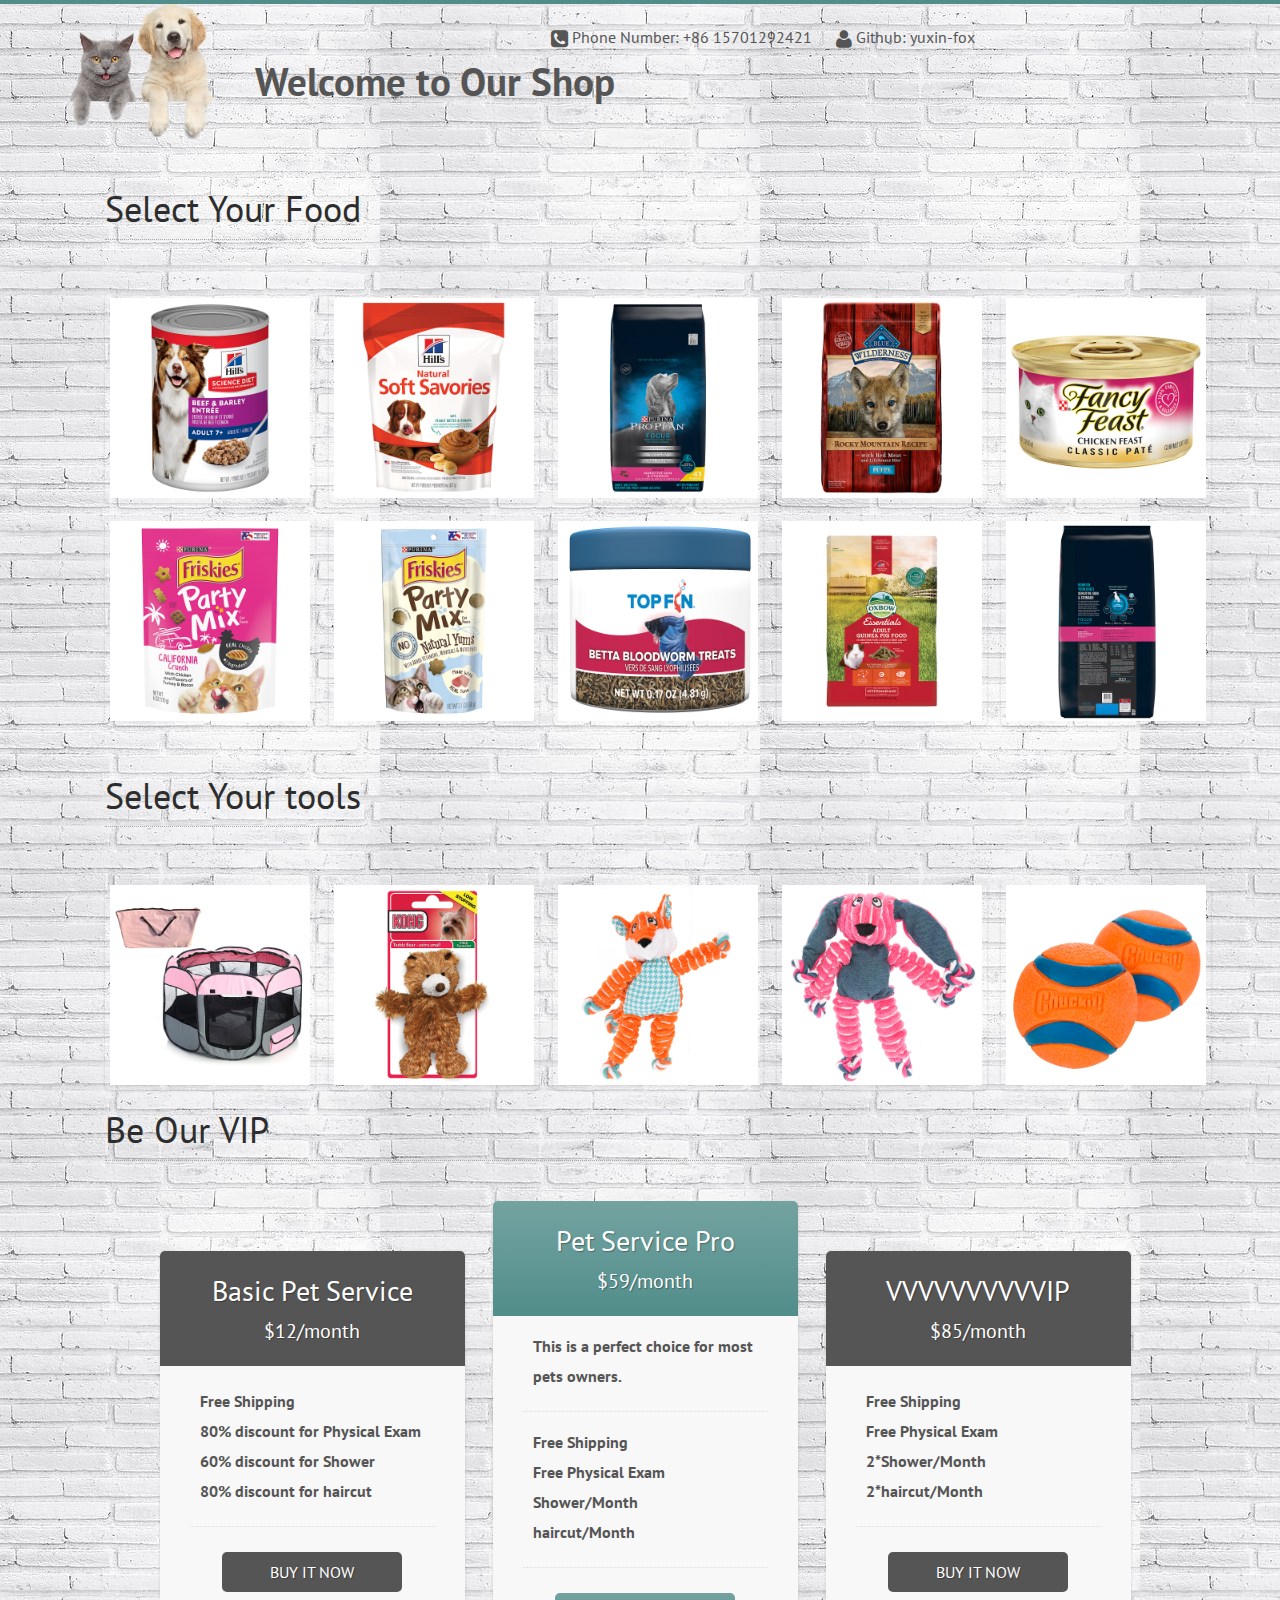
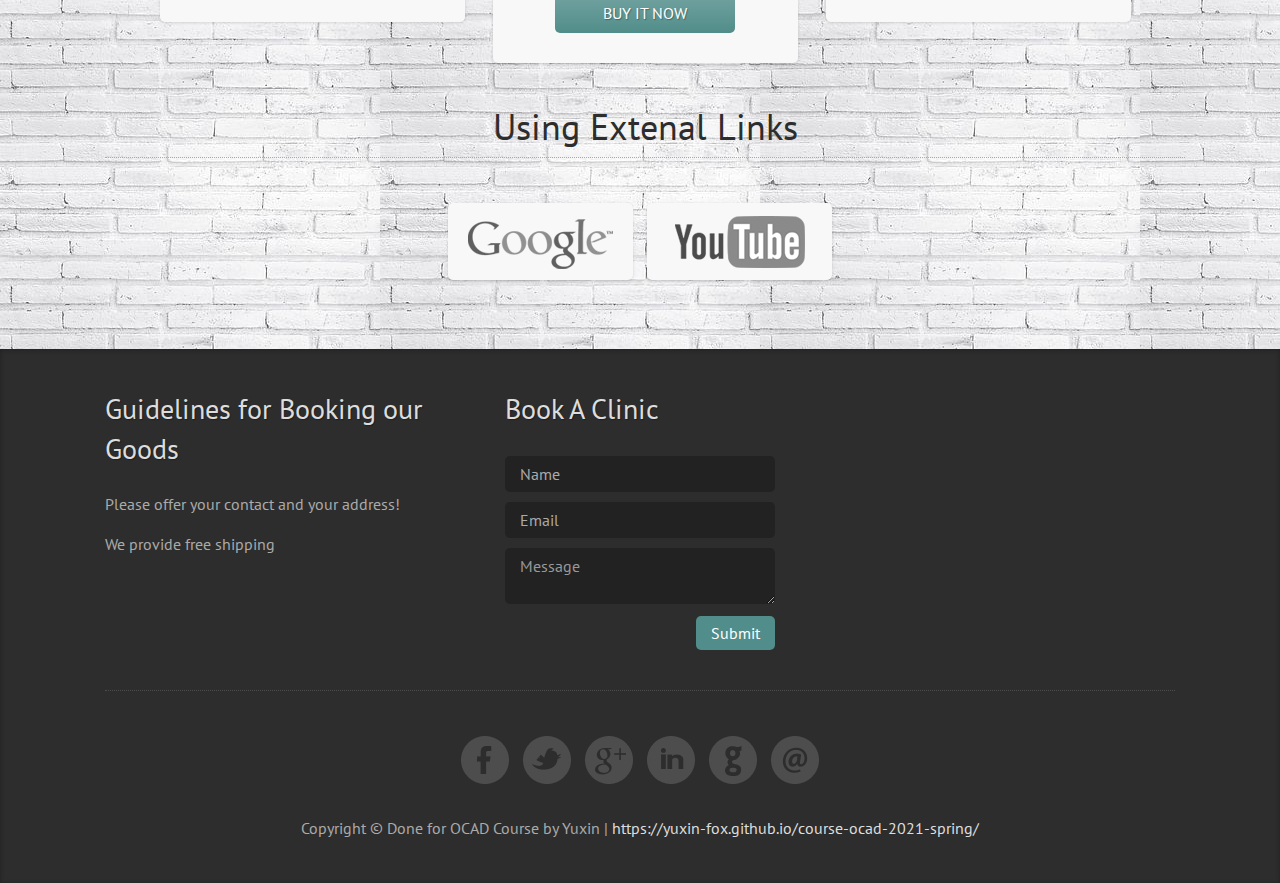
<file: pages/pageCat.html>
<!DOCTYPE html>
<html lang="en">

    <head>
        <meta charset="utf-8">
        <title>Shop--FoxPets</title>
        <meta name="viewport" content="width=device-width, initial-scale=1.0">
        <meta name="description" content="This is the page for Cats clinic">
        <meta name="author" content="Yuxin">

        <link rel="icon" href="../images/icon/logo.png">
		<link rel="shortcut icon" href="../images/icon/logo.png" >
        <link rel='stylesheet' href='http://fonts.googleapis.com/css?family=PT+Sans:400,700'>
        <link rel="stylesheet" href="../assets/bootstrap/css/bootstrap.min.css">
        <link rel="stylesheet" href="../assets/font-awesome/css/font-awesome.css">
        <link rel="stylesheet" href="../css/social-icons.css">
        <link rel="stylesheet" href="../css/new-video-style.css">
    </head>

    <body>

        <div class="container">
            <div class="header row">
                <div class="logo span2">
                    <img src="../images/icon/logo.png">
                </div>
                <div class="tel-skype span8">
                    <p><i class="icon-phone-sign"></i> Phone Number: +86 15701292421 <span class="pipe">|</span> <i class="icon-user"></i> Github: yuxin-fox</p> 
                    <h1> Welcome to Our Shop </h1>
                </div>
            </div>
            
        </div>

        <div class="container">
            <div class="row">
                <div class="span12">
                    <div class="gallery">
                        <h3>Select Your Food</h3>
                        <div class="gallery-images">
                            <div class="img-wrapper">
                                <a href="../images/food/1.jpeg" rel="prettyPhoto[pp_gal]">
                                    <img src="../images/food/1.jpeg" alt="">
                                </a>
                            </div>
                            <div class="img-wrapper">
                                <a href="../images/food/2.jpeg" rel="prettyPhoto[pp_gal]">
                                    <img src="../images/food/2.jpeg" alt="">
                                </a>
                            </div>
                            <div class="img-wrapper">
                                <a href="../images/food/3.jpeg" rel="prettyPhoto[pp_gal]">
                                    <img src="../images/food/3.jpeg" alt="">
                                </a>
                            </div>
                            <div class="img-wrapper">
                                <a href="../images/food/4.jpeg" rel="prettyPhoto[pp_gal]">
                                    <img src="../images/food/4.jpeg" alt="">
                                </a>
                            </div>
                            <div class="img-wrapper">
                                <a href="../images/food/5.jpeg" rel="prettyPhoto[pp_gal]">
                                    <img src="../images/food/5.jpeg" alt="">
                                </a>
                            </div>

                            <div class="img-wrapper">
                                <a href="../images/food/6.jpeg" rel="prettyPhoto[pp_gal]">
                                    <img src="../images/food/6.jpeg" alt="">
                                </a>
                            </div>
                            <div class="img-wrapper">
                                <a href="../images/food/7.jpeg" rel="prettyPhoto[pp_gal]">
                                    <img src="../images/food/7.jpeg" alt="">
                                </a>
                            </div>
                            <div class="img-wrapper">
                                <a href="../images/food/8.jpeg" rel="prettyPhoto[pp_gal]">
                                    <img src="../images/food/8.jpeg" alt="">
                                </a>
                            </div>
                            <div class="img-wrapper">
                                <a href="../images/food/9.jpeg" rel="prettyPhoto[pp_gal]">
                                    <img src="../images/food/9.jpeg" alt="">
                                </a>
                            </div>
                            <div class="img-wrapper">
                                <a href="../images/food/10.jpeg" rel="prettyPhoto[pp_gal]">
                                    <img src="../images/food/10.jpeg" alt="">
                                </a>
                            </div>
                        </div>

                    </div>
                </div>

                <div class="span12">
                    <div class="gallery">
                        <h3>Select Your tools</h3>
                        <div class="gallery-images">
                            <div class="img-wrapper">
                                <a href="../images/tools/6.jpeg" rel="prettyPhoto[pp_gal]">
                                    <img src="../images/tools/6.jpeg" alt="">
                                </a>
                            </div>
                            <div class="img-wrapper">
                                <a href="../images/tools/2.jpeg" rel="prettyPhoto[pp_gal]">
                                    <img src="../images/tools/2.jpeg" alt="">
                                </a>
                            </div>
                            <div class="img-wrapper">
                                <a href="../images/tools/3.jpeg" rel="prettyPhoto[pp_gal]">
                                    <img src="../images/tools/3.jpeg" alt="">
                                </a>
                            </div>
                            <div class="img-wrapper">
                                <a href="../images/tools/4.jpeg" rel="prettyPhoto[pp_gal]">
                                    <img src="../images/tools/4.jpeg" alt="">
                                </a>
                            </div>
                            <div class="img-wrapper">
                                <a href="../images/tools/5.jpeg" rel="prettyPhoto[pp_gal]">
                                    <img src="../images/tools/5.jpeg" alt="">
                                </a>
                            </div>
                        </div>
                    </div>
                </div>
                
            </div> 
            
            <div class="row">
                <div class="span12 pricing">
                    <h3>Be Our VIP</h3>
                    <div class="tables-container">
                        <div class="pricing-table">
                            <div class="pricing-table-header">
                                <h4>Basic Pet Service</h4>
                                <h5>$12/month</h5>
                            </div>
                            <div class="pricing-table-space"></div>
                            <div class="pricing-table-features">
                                <p>
                                    <strong>Free Shipping</strong> <br>
                                    <strong>80% discount for Physical Exam</strong> <br>
                                    <strong>60% discount for Shower</strong> <br>
                                    <strong>80% discount for haircut</strong>
                                </p>
                            </div>
                            <div class="pricing-table-sign-up">
                                <p><a href="">Buy it now</a></p>
                            </div>
                        </div>
                        
                        <div class="pricing-table pricing-table-highlighted">
                            <div class="pricing-table-header">
                                <h4>Pet Service Pro</h4>
                                <h5>$59/month</h5>
                            </div>
                            <div class="pricing-table-space"></div>
                            <div class="pricing-table-text">
                                <p><strong>This is a perfect choice for most pets owners.</strong></p>
                            </div>
                            <div class="pricing-table-features">
                                <p>
                                   <strong>Free Shipping</strong> <br>
                                   <strong>Free Physical Exam</strong> <br>
                                   <strong>Shower/Month</strong> <br>
                                   <strong>haircut/Month</strong>
                                </p>
                            </div>
                            <div class="pricing-table-sign-up">
                                <p><a href="">Buy it now</a></p>
                            </div>
                        </div>
                        
                        <div class="pricing-table">
                            <div class="pricing-table-header">
                                <h4>VVVVVVVVVVIP</h4>
                                <h5>$85/month</h5>
                            </div>
                            <div class="pricing-table-space"></div>
                            <div class="pricing-table-features">
                                <p>
                                    <strong>Free Shipping</strong> <br>
                                    <strong>Free Physical Exam</strong> <br>
                                    <strong>2*Shower/Month</strong> <br>
                                    <strong>2*haircut/Month</strong>
                                 </p>
                            </div>
                            <div class="pricing-table-sign-up">
                                <p><a href="">Buy it now</a></p>
                            </div>
                        </div>
                    </div>
                </div>
            </div> 

            <div class="row">
                <div class="span12 using-this">
                    <h3 style="text-align: center;">Using Extenal Links</h3>
                    <div class="using-this-container">
                        <a class="using-this-google" href="https://www.google.com/"></a>
                        <a class="using-this-youtube" href="https://www.youtube.com/"></a>
                    </div>
                </div>
            </div> 

        </div> 

        <footer id="footer">
            <div class="container">
                <div class="row">
                    <div class="span4 testimonials">
                        <h3>Guidelines for Booking our Goods</h3>
                        <p>Please offer your contact and your address!</p>
                        <p>We provide free shipping</p>
                    </div>
                    <div class="span4 contact-us">
                        <h3>Book A Clinic</h3>
                        <form method="post">
                            <input type="text" name="name" class="name" placeholder="Name">
                            <input type="text" name="email" class="email" placeholder="Email">
                            <textarea name="message" placeholder="Message"></textarea>
                            <button type="submit">Submit</button>
                        </form>
                    </div>
                </div> 

                <div class="row">
                    <div class="span12">
                        <div class="social-links">
                            <a class="facebook" href="https://www.facebook.com/profile.php?id=100064380950799&sk=about"></a>
                            <a class="twitter" href="https://twitter.com/FoxpetH"></a>
                            <a class="googleplus" href="https://www.google.com/search?sxsrf=ALeKk02GJG0ZD6aTrK7XKDDUZ0SpR3fkXQ%3A1615228779556&ei=a29GYKa6IcKzmAXH8peoDA&q=Foxpet+Hospital&oq=Foxpet+Hospital&gs_lcp=[base64]&sclient=gws-wiz&ved=0ahUKEwjmm4uNrKHvAhXCGaYKHUf5BcUQ4dUDCA4&uact=5"></a>
                            <a class="linkedin" href="https://www.linkedin.com/in/fox-gao-34041b174/"></a>
                            <a class="github" href="https://github.com/yuxin-fox/course-ocad-2021"> </a>
                            <a class="email" href="https://mail.google.com/"></a>
                        </div>
                    </div>
                </div>
                <div class="row">
                    <div class="span12 copyright">
                        <p>Copyright &copy; Done for OCAD Course by Yuxin | <a href="https://yuxin-fox.github.io/course-ocad-2021-spring/" target="_blank">https://yuxin-fox.github.io/course-ocad-2021-spring/</a></p>
                    </div>
                </div> 
            </div>
        </footer>

    </body>

</html>
</file>
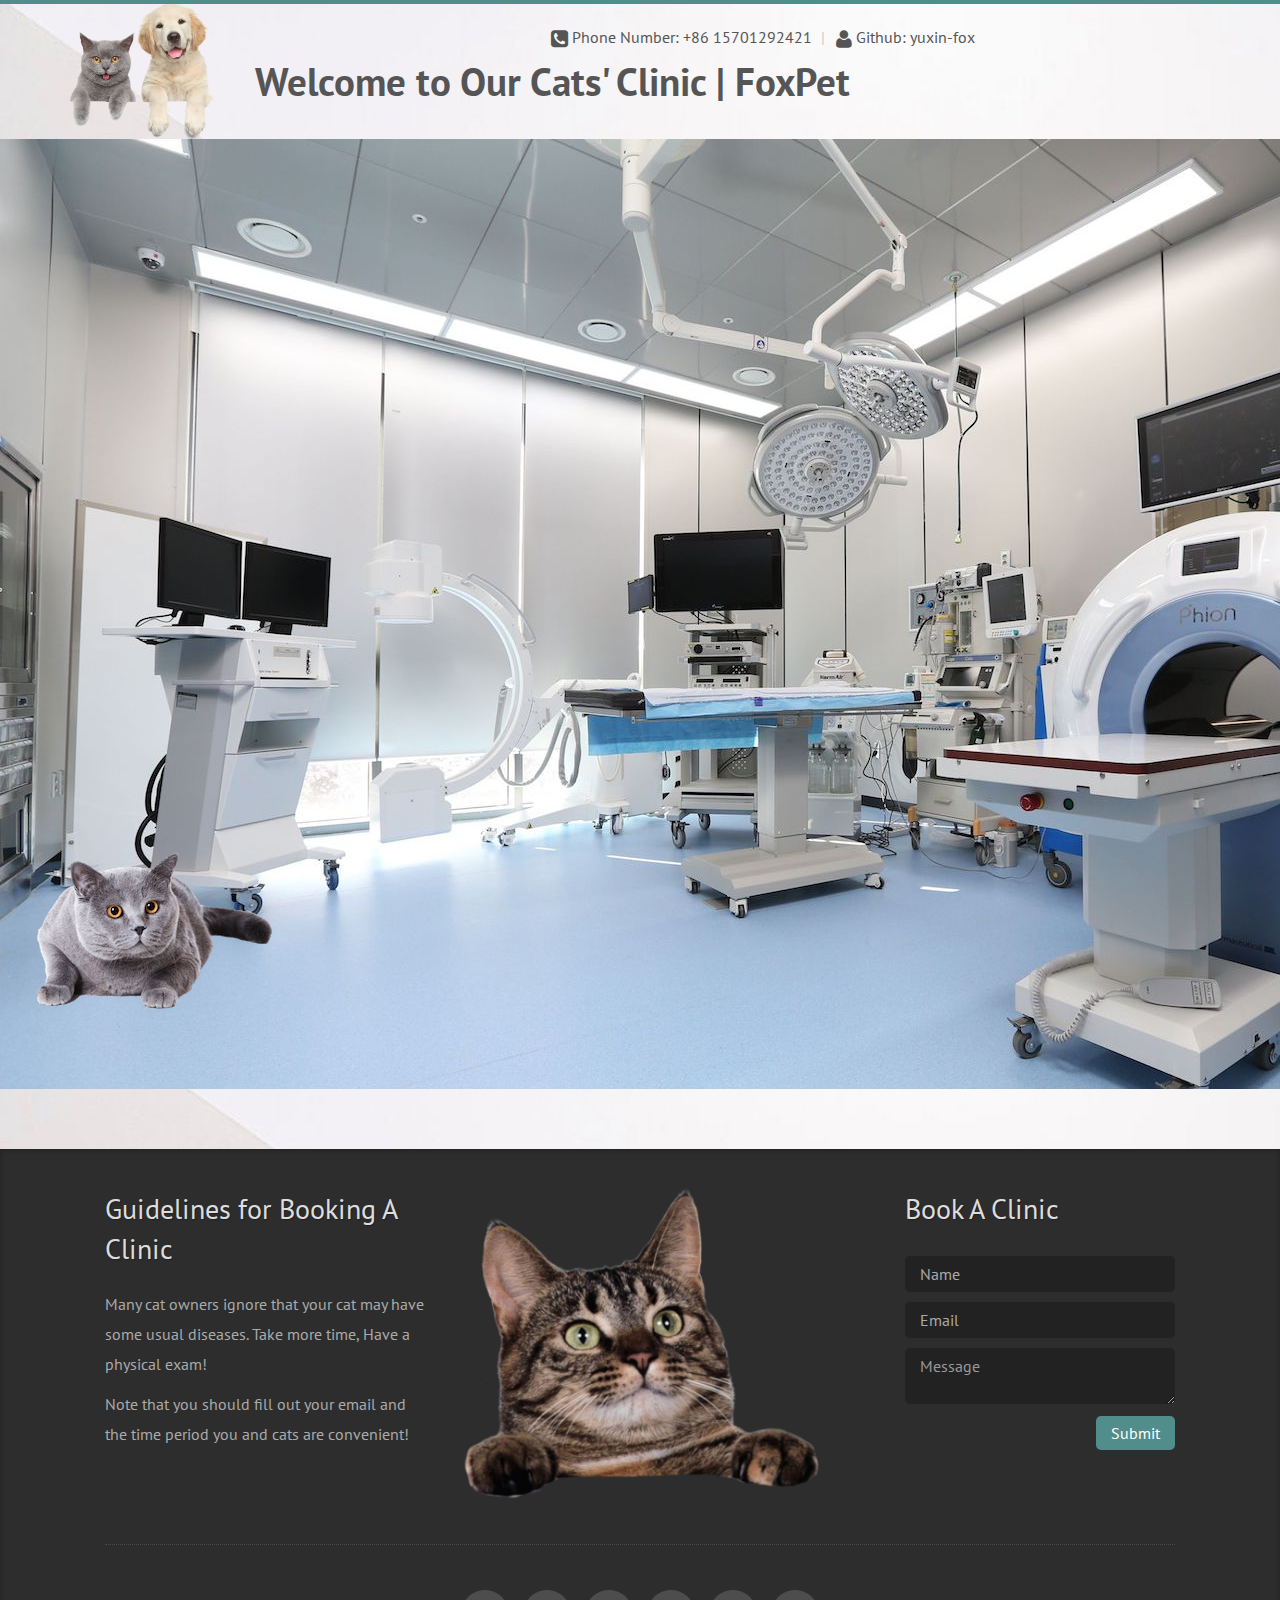
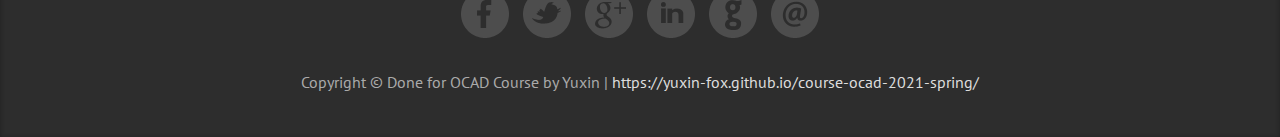
<file: pages/pageCatClinic.html>
<!DOCTYPE html>
<html lang="en">

    <head>
        <meta charset="utf-8">
        <title>Cats Clinic</title>
        <meta name="viewport" content="width=device-width, initial-scale=1.0">
        <meta name="description" content="This is the page for Cats clinic">
        <meta name="author" content="Yuxin">

        <link rel="icon" href="../images/icon/logo.png">
		<link rel="shortcut icon" href="../images/icon/logo.png" >
        <link rel='stylesheet' href='http://fonts.googleapis.com/css?family=PT+Sans:400,700'>
        <link rel="stylesheet" href="../assets/bootstrap/css/bootstrap.min.css">
        <link rel="stylesheet" href="../assets/font-awesome/css/font-awesome.css">
        <link rel="stylesheet" href="../css/social-icons.css">
        <link rel="stylesheet" href="../css/indexpage.css">
        <link rel="stylesheet" href="../css/catclinic.css">
    </head>

    <body>

        <div class="container">
            <div class="header row">
                <div class="logo span2">
                    <img src="../images/icon/logo.png">
                </div>
                <div class="tel-skype span8">
                    <p><i class="icon-phone-sign"></i> Phone Number: +86 15701292421 <span class="pipe">|</span> <i class="icon-user"></i> Github: yuxin-fox</p> 
                    <h1> Welcome to Our Cats' Clinic | FoxPet</h1>
                </div>
            </div>
            
        </div>

       
        <div class="container" id="rest">
        
        <img src="../images/pets/cats/catClinic.png" class="seat-img"/>

        </div>

        <footer id="footer">
            <div class="container">
                <div class="row">
                    <div class="span4 testimonials">
                        <h3>Guidelines for Booking A Clinic</h3>
                        <p>Many cat owners ignore that your cat may have some usual diseases. Take more time, Have a physical exam!</p>
                        <p>Note that you should fill out your email and the time period you and cats are convenient!</p>
                    </div>
                    <div class="span4">
                        <img src="../images/icon/logo-cat.png" alt="">
                    </div>

                    <div class="span4 contact-us">
                        <h3>Book A Clinic</h3>
                        <form method="post">
                            <input type="text" name="name" class="name" placeholder="Name">
                            <input type="text" name="email" class="email" placeholder="Email">
                            <textarea name="message" placeholder="Message"></textarea>
                            <button type="submit">Submit</button>
                        </form>
                    </div>
                </div> 

                <div class="row">
                    <div class="span12">
                        <div class="social-links">
                            <a class="facebook" href="https://www.facebook.com/profile.php?id=100064380950799&sk=about"></a>
                            <a class="twitter" href="https://twitter.com/FoxpetH"></a>
                            <a class="googleplus" href="https://www.google.com/search?sxsrf=ALeKk02GJG0ZD6aTrK7XKDDUZ0SpR3fkXQ%3A1615228779556&ei=a29GYKa6IcKzmAXH8peoDA&q=Foxpet+Hospital&oq=Foxpet+Hospital&gs_lcp=[base64]&sclient=gws-wiz&ved=0ahUKEwjmm4uNrKHvAhXCGaYKHUf5BcUQ4dUDCA4&uact=5"></a>
                            <a class="linkedin" href="https://www.linkedin.com/in/fox-gao-34041b174/"></a>
                            <a class="github" href="https://github.com/yuxin-fox/course-ocad-2021"> </a>
                            <a class="email" href="https://mail.google.com/"></a>
                        </div>
                    </div>
                </div>
                <div class="row">
                    <div class="span12 copyright">
                        <p>Copyright &copy; Done for OCAD Course by Yuxin | <a href="https://yuxin-fox.github.io/course-ocad-2021-spring/" target="_blank">https://yuxin-fox.github.io/course-ocad-2021-spring/</a></p>
                    </div>
                </div> 
            </div>
        </footer>

    </body>
    <script src="https://code.jquery.com/jquery-2.2.4.min.js" integrity="sha256-BbhdlvQf/xTY9gja0Dq3HiwQF8LaCRTXxZKRutelT44=" crossorigin="anonymous"></script>

</html>
</file>
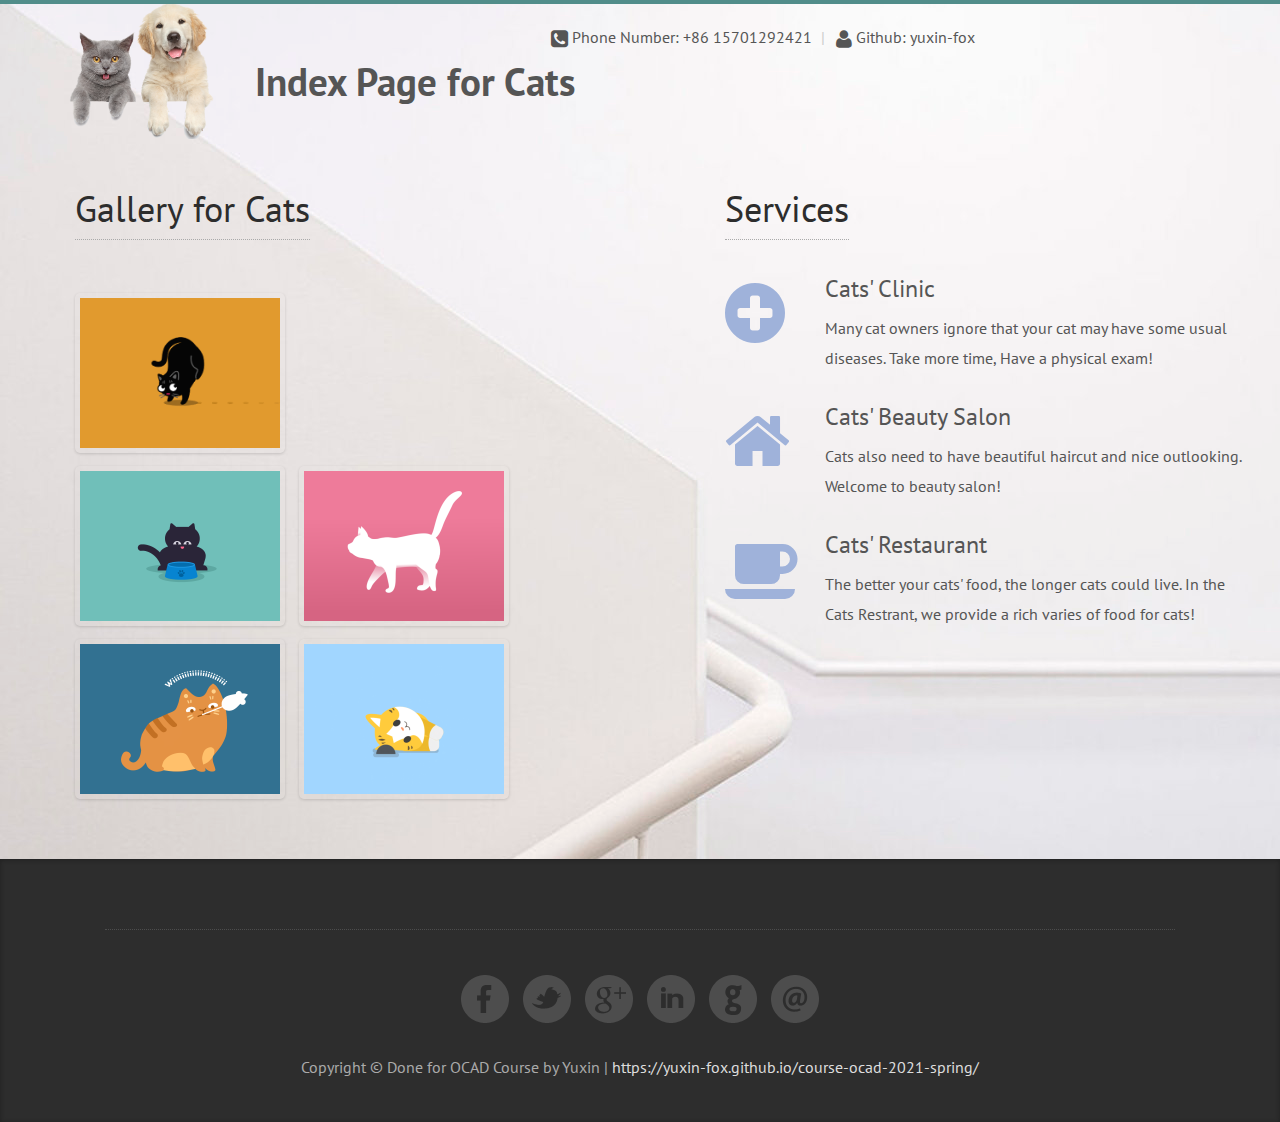
<file: pages/pageCatIndex.html>
<!DOCTYPE html>
<html lang="en">

    <head>
        <meta charset="utf-8">
        <title>Cats--FoxPets</title>
        <meta name="viewport" content="width=device-width, initial-scale=1.0">
        <meta name="description" content="This is the page for Cats clinic">
        <meta name="author" content="Yuxin">

        <link rel="icon" href="../images/icon/logo.png">
		<link rel="shortcut icon" href="../images/icon/logo.png" >
        <link rel='stylesheet' href='http://fonts.googleapis.com/css?family=PT+Sans:400,700'>
        <link rel="stylesheet" href="../assets/bootstrap/css/bootstrap.min.css">
        <link rel="stylesheet" href="../assets/font-awesome/css/font-awesome.css">
        <link rel="stylesheet" href="../css/social-icons.css">
        <link rel="stylesheet" href="../css/indexpage.css">
    </head>

    <body>
        <div class="container">
            <div class="header row">
                <div class="logo span2">
                    <img src="../images/icon/logo.png">
                </div>
                <div class="tel-skype span8">
                    <p><i class="icon-phone-sign"></i> Phone Number: +86 15701292421 <span class="pipe">|</span> <i class="icon-user"></i> Github: yuxin-fox</p> 
                    <h1> Index Page for Cats</h1>
                </div>
            </div> 
        </div>
        
        <div class="container">
            <div class="row" id="walls">
                <div class="span6" style="left: 0px; position: relative; margin-left: 0%;">
                    <div class="gallery" id="gallery">
                        <h3>Gallery for Cats</h3>
                        <div class="gallery-images">
                            <div class="img-wrapper">
                                <a href="../images/pets/cats/unnamed.gif" rel="prettyPhoto[pp_gal]">
                                    <img src="../images/pets/cats/unnamed.gif" alt="">
                                </a>
                            </div>
                            <div class="img-wrapper" style="opacity: 0.0;">
                                <a href="../images/pets/cats/kitty_walk_cycle_2.gif" rel="prettyPhoto[pp_gal]">
                                    <img src="../images/pets/cats/kitty_walk_cycle_2.gif" alt="">
                                </a>
                            </div>
                            <div class="img-wrapper">
                                <a href="../images/pets/cats/cat-dribbble2.gif" rel="prettyPhoto[pp_gal]">
                                    <img src="../images/pets/cats/cat-dribbble2.gif" alt="">
                                </a>
                            </div>
                            <div class="img-wrapper">
                                <a href="../images/pets/cats/cat_walk_01_render_06.gif" rel="prettyPhoto[pp_gal]">
                                    <img src="../images/pets/cats/cat_walk_01_render_06.gif" alt="">
                                </a>
                            </div>
                            <div class="img-wrapper">
                                <a href="../images/pets/cats/4.gif" rel="prettyPhoto[pp_gal]">
                                    <img src="../images/pets/cats/4.gif" alt="">
                                </a>
                            </div>
                            
                            <div class="img-wrapper">
                                <a href="../images/pets/cats/1.gif" rel="prettyPhoto[pp_gal]">
                                    <img src="../images/pets/cats/1.gif" alt="">
                                </a>
                            </div>
                            
                        </div>
                    </div>
                </div>

                <div class="span6" style="left: 100px; position: relative;">
                    <div class="features">
                        <h3>Services</h3>
                        <br>
                        <div class="doors">
                            <div class="row single-feature">
                                <div class="span1 feature-icon">
                                    <a href="pageCatClinic.html"><i class="icon-plus-sign"></i></a>
                                </div>
                                <div class="span5 feature-text">
                                    <h4>Cats' Clinic</h4>
                                    <p>Many cat owners ignore that your cat may have some usual diseases. Take more time, Have a physical exam!</p>
                                </div>
                            </div>
                            <div class="row single-feature">
                                <div class="span1 feature-icon">
                                    <a href="pageCatSalon.html"><i class="icon-home"></i></a>
                                </div>
                                <div class="span5 feature-text">
                                    <h4>Cats' Beauty Salon</h4>
                                    <p>Cats also need to have beautiful haircut and nice outlooking. Welcome to beauty salon!</p>
                                </div>
                            </div>
                            <div class="row single-feature">
                                <div class="span1 feature-icon">
                                    <a href="pageCatFood.html"><i class="icon-coffee"></i></a> 
                                </div>
                                <div class="span5 feature-text">
                                    <h4>Cats' Restaurant</h4>
                                    <p>The better your cats' food, the longer cats could live. In the Cats Restrant, we provide a rich varies of food for cats!</p>
                                </div>
                            </div>
                        </div>
                    </div>
                </div>
            </div> 
        </div> 

        <footer id="footer">
            <div class="container">

                <div class="row">
                    <div class="span12">
                        <div class="social-links">
                            <a class="facebook" href="https://www.facebook.com/profile.php?id=100064380950799&sk=about"></a>
                            <a class="twitter" href="https://twitter.com/FoxpetH"></a>
                            <a class="googleplus" href="https://www.google.com/search?sxsrf=ALeKk02GJG0ZD6aTrK7XKDDUZ0SpR3fkXQ%3A1615228779556&ei=a29GYKa6IcKzmAXH8peoDA&q=Foxpet+Hospital&oq=Foxpet+Hospital&gs_lcp=[base64]&sclient=gws-wiz&ved=0ahUKEwjmm4uNrKHvAhXCGaYKHUf5BcUQ4dUDCA4&uact=5"></a>
                            <a class="linkedin" href="https://www.linkedin.com/in/fox-gao-34041b174/"></a>
                            <a class="github" href="https://github.com/yuxin-fox/course-ocad-2021"> </a>
                            <a class="email" href="https://mail.google.com/"></a>
                        </div>
                    </div>
                </div>
                <div class="row">
                    <div class="span12 copyright">
                        <p>Copyright &copy; Done for OCAD Course by Yuxin | <a href="https://yuxin-fox.github.io/course-ocad-2021-spring/" target="_blank">https://yuxin-fox.github.io/course-ocad-2021-spring/</a></p>
                    </div>
                </div> 
            </div>
        </footer>

    </body>

    <script src="../assets/jquery/jquery-1.8.2.min.js"></script>
    <script src="../assets/jquery/jquery.backstretch.min.js"></script>
    <script src="../assets/jquery/jquery.tweet.js"></script>

</html>
</file>
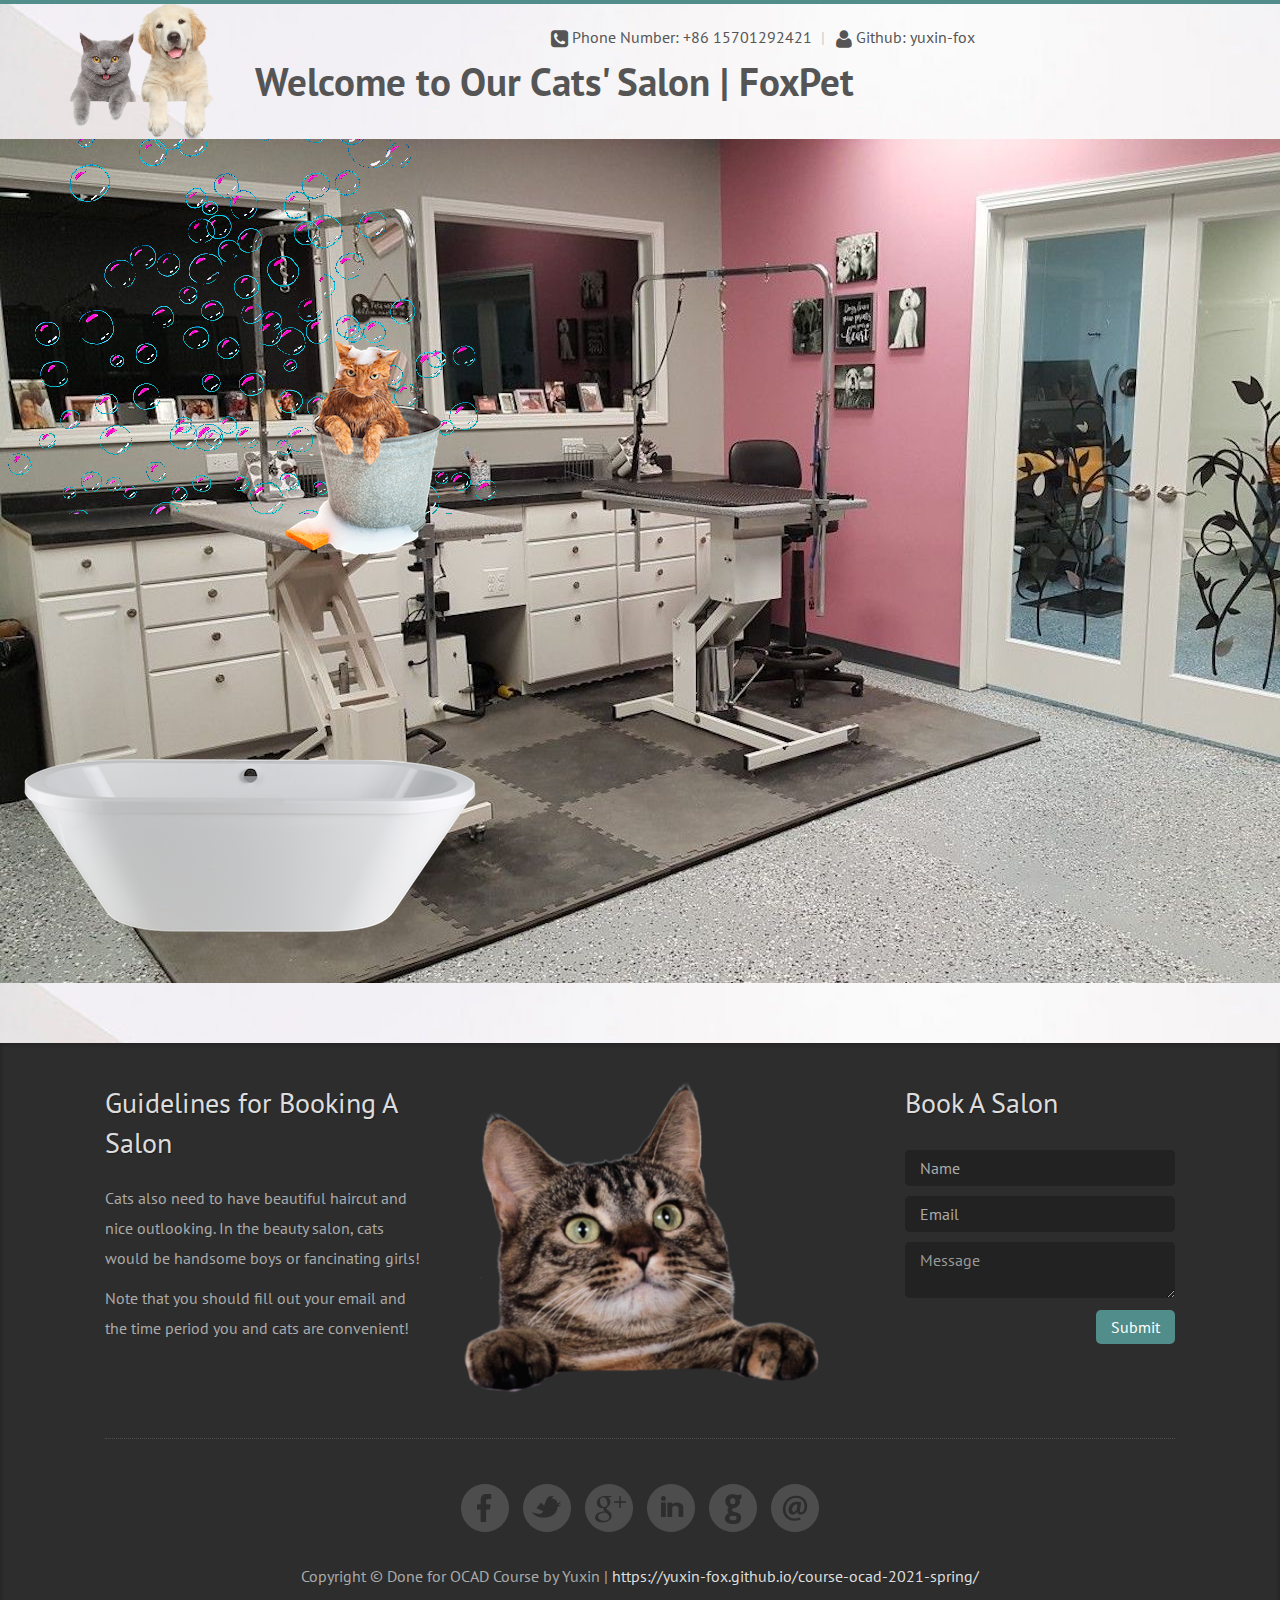
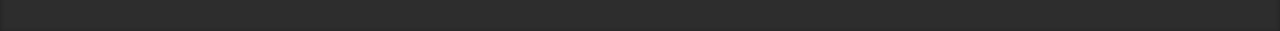
<file: pages/pageCatSalon.html>
<!DOCTYPE html>
<html lang="en">

    <head>
        <meta charset="utf-8">
        <title>Cats Salon</title>
        <meta name="viewport" content="width=device-width, initial-scale=1.0">
        <meta name="description" content="This is the page for Cats clinic">
        <meta name="author" content="Yuxin">

        <link rel="icon" href="../images/icon/logo.png">
		<link rel="shortcut icon" href="../images/icon/logo.png" >
        <link rel='stylesheet' href='http://fonts.googleapis.com/css?family=PT+Sans:400,700'>
        <link rel="stylesheet" href="../assets/bootstrap/css/bootstrap.min.css">
        <link rel="stylesheet" href="../assets/font-awesome/css/font-awesome.css">
        <link rel="stylesheet" href="../css/social-icons.css">
        <link rel="stylesheet" href="../css/indexpage.css">
        <link rel="stylesheet" href="../css/catsalon.css">
    </head>

    <body>

        <div class="container">
            <div class="header row">
                <div class="logo span2">
                    <img src="../images/icon/logo.png">
                </div>
                <div class="tel-skype span8">
                    <p><i class="icon-phone-sign"></i> Phone Number: +86 15701292421 <span class="pipe">|</span> <i class="icon-user"></i> Github: yuxin-fox</p> 
                    <h1> Welcome to Our Cats' Salon | FoxPet</h1>
                </div>
            </div>
            
        </div>

       
        <div class="container" id="rest">
        <div style="width: 50%;"><img src="../images/pets/cats/1513107977_Fizzy.gif" class="bubble"/>
            <img src="../images/pets/cats/wet-cat.png" class="seat-img"/>
        </div>
        <br>
        <br>
        <br>
        <br>
        <br>
        <br>
        <br>
        <br>
        <br>
        <br>
        <br>
        <br>
        <div style="width: 50%;">
            <img src="../images/pets/cats/cat14.png" class="cat4"/> 
        </div>  

        </div>

        <footer id="footer">
            <div class="container">
                <div class="row">
                    <div class="span4 testimonials">
                        <h3>Guidelines for Booking A Salon</h3>
                        <p>Cats also need to have beautiful haircut and nice outlooking. In the beauty salon, cats would be handsome boys or fancinating girls!</p>
                        <p>Note that you should fill out your email and the time period you and cats are convenient!</p>
                    </div>
                    <div class="span4">
                        <img src="../images/icon/logo-cat.png" alt="">
                        <!-- <p><span>Yuxin Gao</span><br>FoxPet Inc.</p> -->
                    </div>

                    <div class="span4 contact-us">
                        <h3>Book A Salon</h3>
                        <form method="post">
                            <input type="text" name="name" class="name" placeholder="Name">
                            <input type="text" name="email" class="email" placeholder="Email">
                            <textarea name="message" placeholder="Message"></textarea>
                            <button type="submit">Submit</button>
                        </form>
                    </div>
                </div> 

                <div class="row">
                    <div class="span12">
                        <div class="social-links">
                            <a class="facebook" href="https://www.facebook.com/profile.php?id=100064380950799&sk=about"></a>
                            <a class="twitter" href="https://twitter.com/FoxpetH"></a>
                            <a class="googleplus" href="https://www.google.com/search?sxsrf=ALeKk02GJG0ZD6aTrK7XKDDUZ0SpR3fkXQ%3A1615228779556&ei=a29GYKa6IcKzmAXH8peoDA&q=Foxpet+Hospital&oq=Foxpet+Hospital&gs_lcp=[base64]&sclient=gws-wiz&ved=0ahUKEwjmm4uNrKHvAhXCGaYKHUf5BcUQ4dUDCA4&uact=5"></a>
                            <a class="linkedin" href="https://www.linkedin.com/in/fox-gao-34041b174/"></a>
                            <a class="github" href="https://github.com/yuxin-fox/course-ocad-2021"> </a>
                            <a class="email" href="https://mail.google.com/"></a>
                        </div>
                    </div>
                </div>
                <div class="row">
                    <div class="span12 copyright">
                        <p>Copyright &copy; Done for OCAD Course by Yuxin | <a href="https://yuxin-fox.github.io/course-ocad-2021-spring/" target="_blank">https://yuxin-fox.github.io/course-ocad-2021-spring/</a></p>
                    </div>
                </div> 
            </div>
        </footer>

    </body>
    <script src="https://code.jquery.com/jquery-2.2.4.min.js" integrity="sha256-BbhdlvQf/xTY9gja0Dq3HiwQF8LaCRTXxZKRutelT44=" crossorigin="anonymous"></script>
    <script src="../js/catres.js"></script>
</html>
</file>
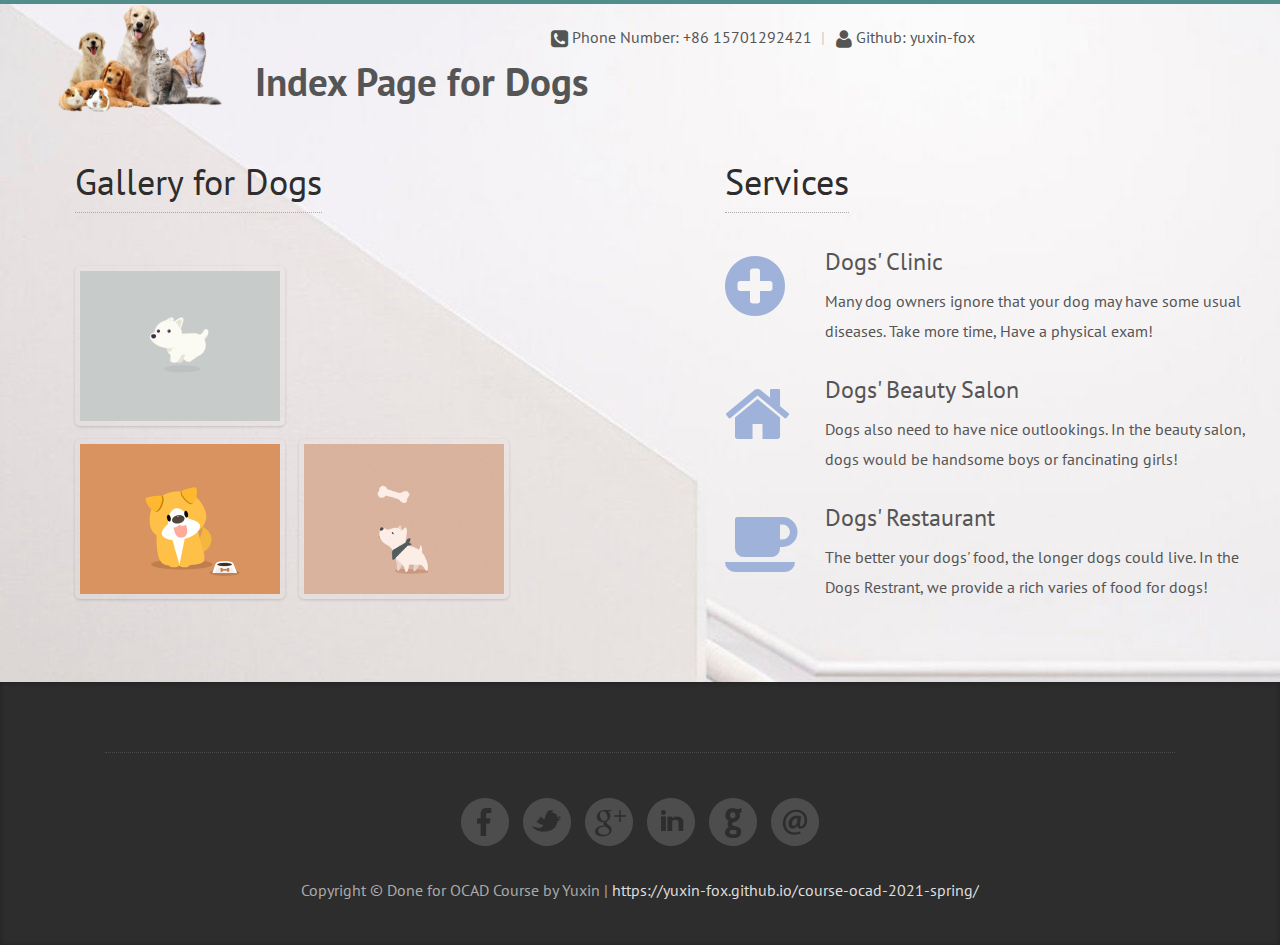
<file: pages/pageDog.html>
<!DOCTYPE html>
<html lang="en">

    <head>
        <meta charset="utf-8">
        <title>Cats--FoxPets</title>
        <meta name="viewport" content="width=device-width, initial-scale=1.0">
        <meta name="description" content="This is the page for Cats clinic">
        <meta name="author" content="Yuxin">

        <link rel="icon" href="../images/icon/logo.png">
		<link rel="shortcut icon" href="../images/icon/logo.png" >
        <link rel='stylesheet' href='http://fonts.googleapis.com/css?family=PT+Sans:400,700'>
        <link rel="stylesheet" href="../assets/bootstrap/css/bootstrap.min.css">
        <link rel="stylesheet" href="../assets/font-awesome/css/font-awesome.css">
        <link rel="stylesheet" href="../css/social-icons.css">
        <link rel="stylesheet" href="../css/indexpage.css">
    </head>

    <body>
        <div class="container">
            <div class="header row">
                <div class="logo span2">
                    <img src="../images/pets/dogs/6.png">
                </div>
                <div class="tel-skype span8">
                    <p><i class="icon-phone-sign"></i> Phone Number: +86 15701292421 <span class="pipe">|</span> <i class="icon-user"></i> Github: yuxin-fox</p> 
                    <h1> Index Page for Dogs</h1>
                </div>
            </div> 
        </div>
        
        <div class="container">

            <div class="row" id="walls">
                <div class="span6" style="left: 0px; position: relative; margin-left: 0%;">
                    <div class="gallery" id="gallery">
                        <h3>Gallery for Dogs</h3>
                        <div class="gallery-images">
                            <div class="img-wrapper">
                                <a href="../images/pets/dogs/1.gif" rel="prettyPhoto[pp_gal]">
                                    <img src="../images/pets/dogs/1.gif" alt="">
                                </a>
                            </div>
                            <div class="img-wrapper" style="opacity: 0.0;">
                                <a href="../images/pets/dogs/2.gif" rel="prettyPhoto[pp_gal]">
                                    <img src="../images/pets/dogs/2.gif" alt="">
                                </a>
                            </div>
                            <div class="img-wrapper">
                                <a href="../images/pets/dogs/4.gif" rel="prettyPhoto[pp_gal]">
                                    <img src="../images/pets/dogs/4.gif" alt="">
                                </a>
                            </div>
                            <div class="img-wrapper">
                                <a href="../images/pets/dogs/2.gif" rel="prettyPhoto[pp_gal]">
                                    <img src="../images/pets/dogs/2.gif" alt="">
                                </a>
                            </div>
                            
                            
                        </div>
                    </div>
                </div>
                <div class="span6" style="left: 100px; position: relative;">
                    <div class="features">
                        <h3>Services</h3>
                        
                        <br>
                        <div class="doors">
                            <div class="row single-feature">
                                <div class="span1 feature-icon">
                                    <a href="pageDogClinic.html"><i class="icon-plus-sign"></i></a>
                                </div>
                                <div class="span5 feature-text">
                                    <h4>Dogs' Clinic</h4>
                                    <p>Many dog owners ignore that your dog may have some usual diseases. Take more time, Have a physical exam!</p>
                                </div>
                            </div>
                            <div class="row single-feature">
                                <div class="span1 feature-icon">
                                    <a href="pageDogSalon.html"><i class="icon-home"></i></a>
                                </div>
                                <div class="span5 feature-text">
                                    <h4>Dogs' Beauty Salon</h4>
                                    <p>Dogs also need to have nice outlookings. In the beauty salon, dogs would be handsome boys or fancinating girls!</p>
                                </div>
                            </div>
                            <div class="row single-feature">
                                <div class="span1 feature-icon">
                                    <a href="pageDogFood.html"><i class="icon-coffee"></i></a> 
                                </div>
                                <div class="span5 feature-text">
                                    <h4>Dogs' Restaurant</h4>
                                    <p>The better your dogs' food, the longer dogs could live. In the Dogs Restrant, we provide a rich varies of food for dogs!</p>
                                </div>
                            </div>
                        </div>
                    </div>
                </div>
            </div> 

        </div>

        <footer id="footer">
            <div class="container">

                <div class="row">
                    <div class="span12">
                        <div class="social-links">
                            <a class="facebook" href="https://www.facebook.com/profile.php?id=100064380950799&sk=about"></a>
                            <a class="twitter" href="https://twitter.com/FoxpetH"></a>
                            <a class="googleplus" href="https://www.google.com/search?sxsrf=ALeKk02GJG0ZD6aTrK7XKDDUZ0SpR3fkXQ%3A1615228779556&ei=a29GYKa6IcKzmAXH8peoDA&q=Foxpet+Hospital&oq=Foxpet+Hospital&gs_lcp=[base64]&sclient=gws-wiz&ved=0ahUKEwjmm4uNrKHvAhXCGaYKHUf5BcUQ4dUDCA4&uact=5"></a>
                            <a class="linkedin" href="https://www.linkedin.com/in/fox-gao-34041b174/"></a>
                            <a class="github" href="https://github.com/yuxin-fox/course-ocad-2021"> </a>
                            <a class="email" href="https://mail.google.com/"></a>
                        </div>
                    </div>
                </div>
                <div class="row">
                    <div class="span12 copyright">
                        <p>Copyright &copy; Done for OCAD Course by Yuxin | <a href="https://yuxin-fox.github.io/course-ocad-2021-spring/" target="_blank">https://yuxin-fox.github.io/course-ocad-2021-spring/</a></p>
                    </div>
                </div> 
            </div>
        </footer>

    </body>

    <script src="../assets/jquery/jquery-1.8.2.min.js"></script>
    <script src="../assets/jquery/jquery.backstretch.min.js"></script>
    <script src="../assets/jquery/jquery.tweet.js"></script>

</html>
</file>
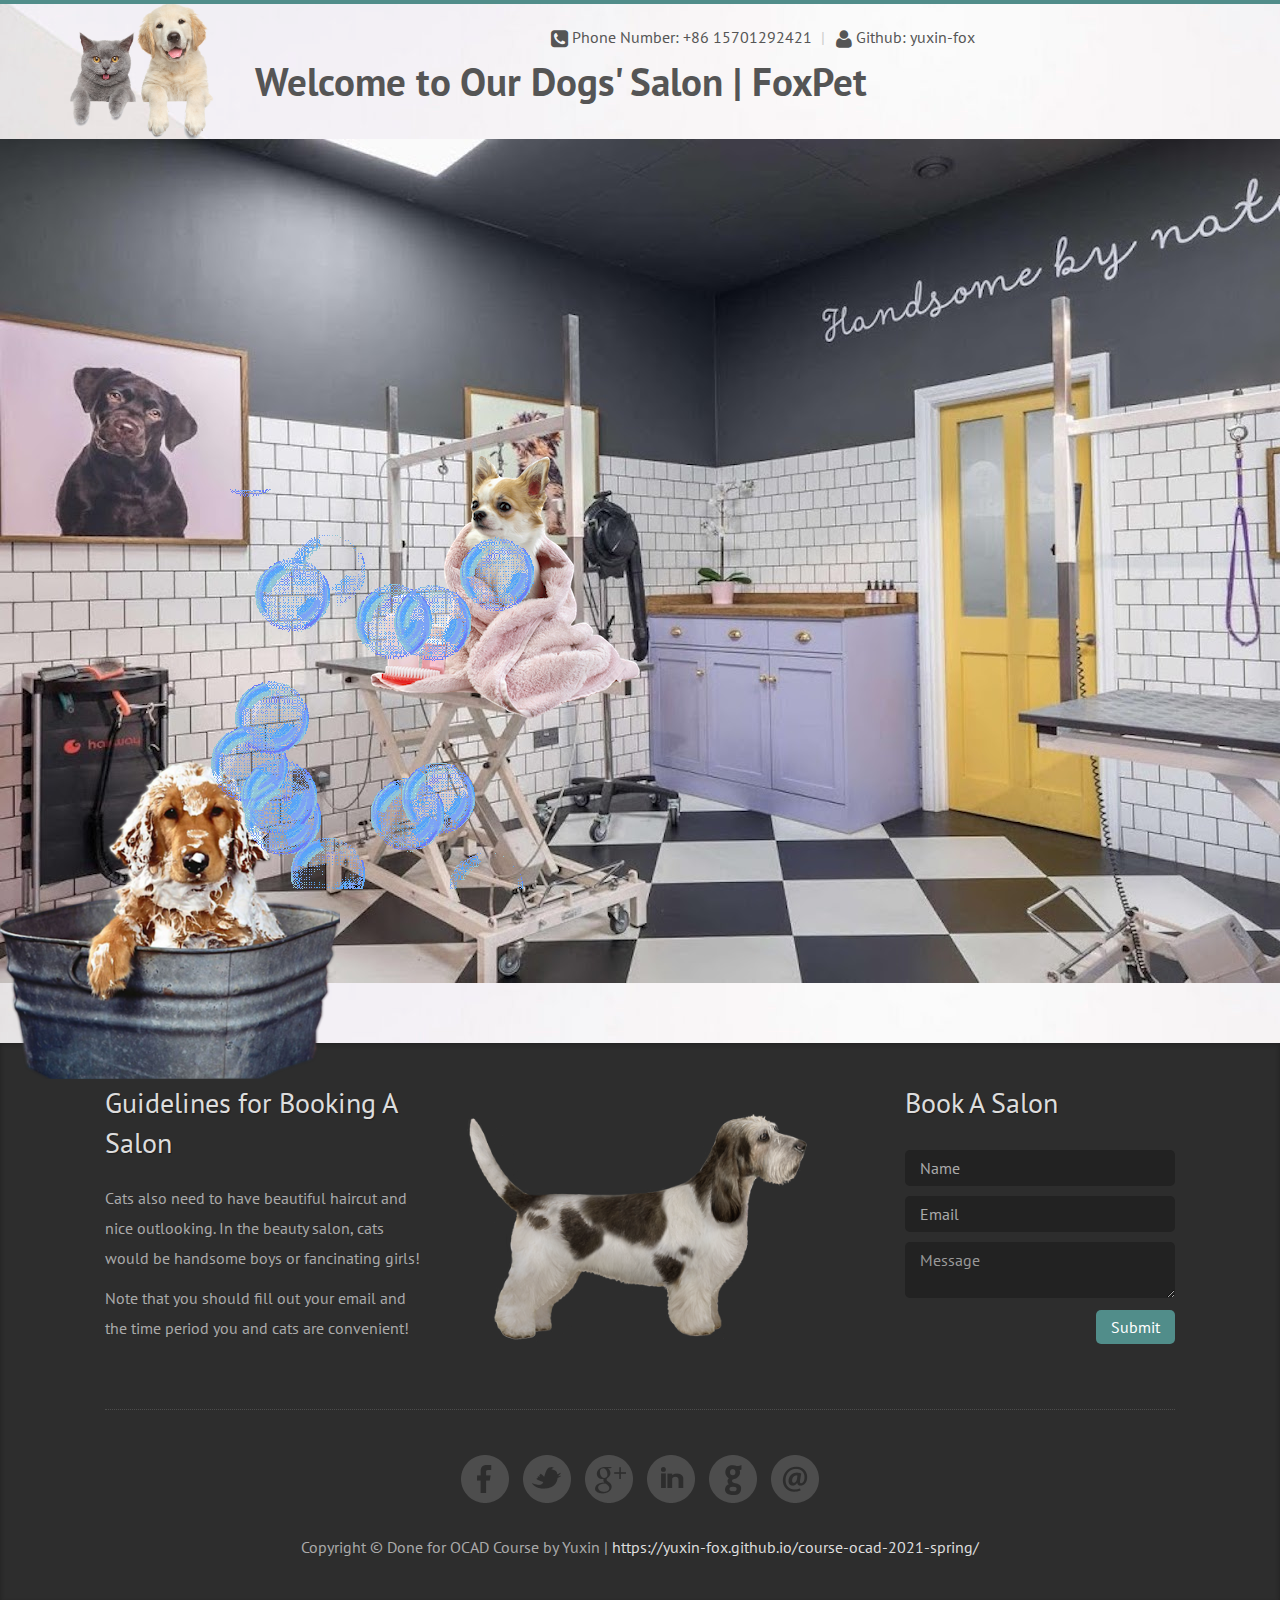
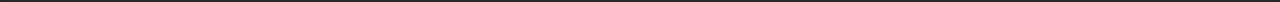
<file: pages/pageDogSalon.html>
<!DOCTYPE html>
<html lang="en">

    <head>
        <meta charset="utf-8">
        <title>Dog Salon</title>
        <meta name="viewport" content="width=device-width, initial-scale=1.0">
        <meta name="description" content="This is the page for Cats clinic">
        <meta name="author" content="Yuxin">

        <link rel="icon" href="../images/icon/logo.png">
		<link rel="shortcut icon" href="../images/icon/logo.png" >
        <link rel='stylesheet' href='http://fonts.googleapis.com/css?family=PT+Sans:400,700'>
        <link rel="stylesheet" href="../assets/bootstrap/css/bootstrap.min.css">
        <link rel="stylesheet" href="../assets/font-awesome/css/font-awesome.css">
        <link rel="stylesheet" href="../css/social-icons.css">
        <link rel="stylesheet" href="../css/indexpage.css">
        <link rel="stylesheet" href="../css/dogsalon.css">
    </head>

    <body>

        <div class="container">
            <div class="header row">
                <div class="logo span2">
                    <img src="../images/icon/logo.png">
                </div>
                <div class="tel-skype span8">
                    <p><i class="icon-phone-sign"></i> Phone Number: +86 15701292421 <span class="pipe">|</span> <i class="icon-user"></i> Github: yuxin-fox</p> 
                    <h1> Welcome to Our Dogs' Salon | FoxPet</h1>
                </div>
            </div>
            
        </div>

       
        <div class="container" id="rest">
        
            <img src="../images/pets/dogs/dog1.png" class="seat-img"/>
            <img src="../images/pets/dogs/dog2.gif" class="bubble"/>
        <br>
        <br>
        <br>
        <br>
        <br>
        <br>
        <br>
        <br>
        <br>
        <br>
        <br>
        <br>
        
        <img src="../images/pets/dogs/dog3.png" class="cat4"/> 
     

        </div>

        <footer id="footer">
            <div class="container">
                <div class="row">
                    <div class="span4 testimonials">
                        <h3>Guidelines for Booking A Salon</h3>
                        <p>Cats also need to have beautiful haircut and nice outlooking. In the beauty salon, cats would be handsome boys or fancinating girls!</p>
                        <p>Note that you should fill out your email and the time period you and cats are convenient!</p>
                    </div>
                    <div class="span4">
                        <img src="../images/icon/logo-dog.png" alt="">
                        <!-- <p><span>Yuxin Gao</span><br>FoxPet Inc.</p> -->
                    </div>

                    <div class="span4 contact-us">
                        <h3>Book A Salon</h3>
                        <form method="post">
                            <input type="text" name="name" class="name" placeholder="Name">
                            <input type="text" name="email" class="email" placeholder="Email">
                            <textarea name="message" placeholder="Message"></textarea>
                            <button type="submit">Submit</button>
                        </form>
                    </div>
                </div> 

                <div class="row">
                    <div class="span12">
                        <div class="social-links">
                            <a class="facebook" href="https://www.facebook.com/profile.php?id=100064380950799&sk=about"></a>
                            <a class="twitter" href="https://twitter.com/FoxpetH"></a>
                            <a class="googleplus" href="https://www.google.com/search?sxsrf=ALeKk02GJG0ZD6aTrK7XKDDUZ0SpR3fkXQ%3A1615228779556&ei=a29GYKa6IcKzmAXH8peoDA&q=Foxpet+Hospital&oq=Foxpet+Hospital&gs_lcp=[base64]&sclient=gws-wiz&ved=0ahUKEwjmm4uNrKHvAhXCGaYKHUf5BcUQ4dUDCA4&uact=5"></a>
                            <a class="linkedin" href="https://www.linkedin.com/in/fox-gao-34041b174/"></a>
                            <a class="github" href="https://github.com/yuxin-fox/course-ocad-2021"> </a>
                            <a class="email" href="https://mail.google.com/"></a>
                        </div>
                    </div>
                </div>
                <div class="row">
                    <div class="span12 copyright">
                        <p>Copyright &copy; Done for OCAD Course by Yuxin | <a href="https://yuxin-fox.github.io/course-ocad-2021-spring/" target="_blank">https://yuxin-fox.github.io/course-ocad-2021-spring/</a></p>
                    </div>
                </div> 
            </div>
        </footer>

    </body>
    <script src="https://code.jquery.com/jquery-2.2.4.min.js" integrity="sha256-BbhdlvQf/xTY9gja0Dq3HiwQF8LaCRTXxZKRutelT44=" crossorigin="anonymous"></script>
    <script src="../js/catres.js"></script>

</html>
</file>
<file: css/social-icons.css>
/* This file is for social links styles at the first part in the homepage */
/* Author: Yuxin Gao */
/* Date: Mar 9, 2021 */
/* version 0.1 */

.social-links a {
    display: inline-block;
    width: 48px;
    height: 48px;
    margin: 5px;
}

a{
    color:#9fb2da;
}

.social-links a.twitter { background: url(../images/social-icons/twitter-gray.png); }
.social-links a.dribbble { background: url(../images/social-icons/dribbble-gray.png); }
.social-links a.rss { background: url(../images/social-icons/rss-gray.png); }
.social-links a.pinterest { background: url(../images/social-icons/pinterest-gray.png); }
.social-links a.digg { background: url(../images/social-icons/digg-gray.png); }
.social-links a.flickr { background: url(../images/social-icons/flickr-gray.png); }
.social-links a.forrst { background: url(../images/social-icons/forrst-gray.png); }
.social-links a.vimeo { background: url(../images/social-icons/vimeo-gray.png); }
.social-links a.reddit { background: url(../images/social-icons/reddit-gray.png); }
.social-links a.linkedin { background: url(../images/social-icons/linkedin-gray.png); }
.social-links a.facebook { background: url(../images/social-icons/facebook-gray.png); }
.social-links a.paypal { background: url(../images/social-icons/paypal-gray.png); }
.social-links a.stumbleupon { background: url(../images/social-icons/stumbleupon-gray.png); }
.social-links a.email { background: url(../images/social-icons/email-gray.png); }
.social-links a.deviantart { background: url(../images/social-icons/deviantart-gray.png); }
.social-links a.netvibes { background: url(../images/social-icons/netvibes-gray.png); }
.social-links a.yahoo { background: url(../images/social-icons/yahoo-gray.png); }
.social-links a.github { background: url(../images/social-icons/github-gray.png); }
.social-links a.addthis { background: url(../images/social-icons/addthis-gray.png); }
.social-links a.behance { background: url(../images/social-icons/behance-gray.png); }
.social-links a.blogger { background: url(../images/social-icons/blogger-gray.png); }
.social-links a.slashdot { background: url(../images/social-icons/slashdot-gray.png); }
.social-links a.technorati { background: url(../images/social-icons/technorati-gray.png); }
.social-links a.googleplus { background: url(../images/social-icons/googleplus-gray.png); }
.social-links a.apple { background: url(../images/social-icons/apple-gray.png); }
.social-links a.myspace { background: url(../images/social-icons/myspace-gray.png); }
.social-links a.sharethis { background: url(../images/social-icons/sharethis-gray.png); }
.social-links a.yelp { background: url(../images/social-icons/yelp-gray.png); }
.social-links a.delicious { background: url(../images/social-icons/delicious-gray.png); }
.social-links a.lastfm { background: url(../images/social-icons/lastfm-gray.png); }
.social-links a.youtube { background: url(../images/social-icons/youtube-gray.png); }
.social-links a.skype { background: url(../images/social-icons/skype-gray.png); }
.social-links a.tumblr { background: url(../images/social-icons/tumblr-gray.png); }
.social-links a.aim { background: url(../images/social-icons/aim-gray.png); }
.social-links a.google { background: url(../images/social-icons/google-gray.png); }


.social-links a.twitter:hover { background: url(../images/social-icons/twitter.png); }
.social-links a.dribbble:hover { background: url(../images/social-icons/dribbble.png); }
.social-links a.rss:hover { background: url(../images/social-icons/rss.png); }
.social-links a.pinterest:hover { background: url(../images/social-icons/pinterest.png); }
.social-links a.digg:hover { background: url(../images/social-icons/digg.png); }
.social-links a.flickr:hover { background: url(../images/social-icons/flickr.png); }
.social-links a.forrst:hover { background: url(../images/social-icons/forrst.png); }
.social-links a.vimeo:hover { background: url(../images/social-icons/vimeo.png); }
.social-links a.reddit:hover { background: url(../images/social-icons/reddit.png); }
.social-links a.linkedin:hover { background: url(../images/social-icons/linkedin.png); }
.social-links a.facebook:hover { background: url(../images/social-icons/facebook.png); }
.social-links a.paypal:hover { background: url(../images/social-icons/paypal.png); }
.social-links a.stumbleupon:hover { background: url(../images/social-icons/stumbleupon.png); }
.social-links a.email:hover { background: url(../images/social-icons/email.png); }
.social-links a.deviantart:hover { background: url(../images/social-icons/deviantart.png); }
.social-links a.netvibes:hover { background: url(../images/social-icons/netvibes.png); }
.social-links a.yahoo:hover { background: url(../images/social-icons/yahoo.png); }
.social-links a.github:hover { background: url(../images/social-icons/github.png); }
.social-links a.addthis:hover { background: url(../images/social-icons/addthis.png); }
.social-links a.behance:hover { background: url(../images/social-icons/behance.png); }
.social-links a.blogger:hover { background: url(../images/social-icons/blogger.png); }
.social-links a.slashdot:hover { background: url(../images/social-icons/slashdot.png); }
.social-links a.technorati:hover { background: url(../images/social-icons/technorati.png); }
.social-links a.googleplus:hover { background: url(../images/social-icons/googleplus.png); }
.social-links a.apple:hover { background: url(../images/social-icons/apple.png); }
.social-links a.myspace:hover { background: url(../images/social-icons/myspace.png); }
.social-links a.sharethis:hover { background: url(../images/social-icons/sharethis.png); }
.social-links a.yelp:hover { background: url(../images/social-icons/yelp.png); }
.social-links a.delicious:hover { background: url(../images/social-icons/delicious.png); }
.social-links a.lastfm:hover { background: url(../images/social-icons/lastfm.png); }
.social-links a.youtube:hover { background: url(../images/social-icons/youtube.png); }
.social-links a.skype:hover { background: url(../images/social-icons/skype.png); }
.social-links a.tumblr:hover { background: url(../images/social-icons/tumblr.png); }
.social-links a.aim:hover { background: url(../images/social-icons/aim.png); }
.social-links a.google:hover { background: url(../images/social-icons/google.png); }
</file>
<file: css/new-video-style.css>
body {
    background: #f8f8f8 url(../img/pattern.jpg);
    border-top: 4px solid #518d8a;
    font-family: 'PT Sans', Helvetica, Arial, sans-serif;
    font-size: 16px;
    font-weight: 400;
    color: #555;
    text-align: left;
}


body {
    background-image: url("../images/pets/cats/wall.jpg");
}

strong { font-weight: 700; }
a:hover { text-decoration: none; }

.logo h2 { margin-top: 7px; padding-left: 50px; font-size: 28px; font-weight: 400; color: #555; text-transform: uppercase; }

.logo a {
    display: inline-block;
    width: 90px;
    height: 20px;
    margin-top: 10px;
    color: #555;
    text-indent: -9999px;
    text-decoration: none;
}
.logo a:hover { color: #518d8a; }

.tel-skype p {
    margin-top: 18px;
    padding-right: 50px;
    text-align: right;
    line-height: 30px;
}

.tel-skype i {
    font-size: 20px;
    vertical-align: middle;
}

.tel-skype .pipe { margin: 0 7px 0 5px; color: #ccc; }

::-moz-selection { background: #518d8a; color: #fff; text-shadow: none; }
::selection { background: #518d8a; color: #fff; text-shadow: none; }


.product-showcase {
    margin: 0 auto;
    background: #2d2d2d;
}

.product-showcase-pattern {
    margin: 0 auto;
    background-image: url(../img/pattern-2.png);
    -moz-box-shadow: 0 1px 5px 0 rgba(0,0,0,.3) inset;
    -webkit-box-shadow: 0 1px 5px 0 rgba(0,0,0,.3) inset;
    box-shadow: 0 1px 5px 0 rgba(0,0,0,.3) inset;
}

.product-background {
    margin-top: 80px;
    padding-bottom: 40px;
    background: #2d2d2d;
    background: rgba(45,45,45,.7);
    -moz-border-radius-topleft: 8px;
    -moz-border-radius-topright: 8px;
    -webkit-border-top-left-radius: 8px;
    -webkit-border-top-right-radius: 8px;
    border-top-left-radius: 8px;
    border-top-right-radius: 8px;
}

.product-title {
    margin-top: 25px;
}

.product-title h1 {
    padding-right: 40px;
    font-size: 48px;
    font-weight: 400;
    color: #fff;
    line-height: 58px;
    text-shadow: 0 1px 7px rgba(0,0,0,.2);
}

.product-title div.product-description {
    margin-top: 20px;
    padding-right: 40px;
    color: #fff;
    line-height: 30px;
    text-shadow: 0 1px 7px rgba(0,0,0,.2);
}

a.buy-it-now {
    display: inline-block;
    padding: 15px 55px 12px 45px;
    margin-top: 20px;
    background: #518d8a;
    -moz-border-radius: 5px;
    -webkit-border-radius: 5px;
    border-radius: 5px;
    border: 1px solid #73a3a1;
    -moz-box-shadow:
        0 25px 35px 0 rgba(255,255,255,.15) inset,
        0 1px 5px 0 rgba(0,0,0,.2);
    -webkit-box-shadow:
        0 25px 35px 0 rgba(255,255,255,.15) inset,
        0 1px 5px 0 rgba(0,0,0,.2);
    box-shadow:
        0 25px 35px 0 rgba(255,255,255,.15) inset,
        0 1px 5px 0 rgba(0,0,0,.2);
    color: #fff;
    line-height: 22px;
    text-transform: uppercase;
    text-shadow: 1px 1px 1px rgba(0,0,0,.3);
    -o-transition: all .2s;
    -moz-transition: all .2s;
    -webkit-transition: all .2s;
    -ms-transition: all .2s;
}

a.buy-it-now i { padding-right: 10px; font-size: 28px; vertical-align: middle; }

a.buy-it-now:hover {
    color: #fff;
    -moz-box-shadow:
        0 15px 30px 0 rgba(255,255,255,.1) inset,
        0 1px 5px 0 rgba(0,0,0,.2);
    -webkit-box-shadow:
        0 15px 30px 0 rgba(255,255,255,.1) inset,
        0 1px 5px 0 rgba(0,0,0,.2);
    box-shadow:
        0 15px 30px 0 rgba(255,255,255,.1) inset,
        0 1px 5px 0 rgba(0,0,0,.2);
}

a.buy-it-now:active {
    -moz-box-shadow:
        0 5px 8px 0 rgba(0,0,0,.1) inset,
        0 1px 4px 0 rgba(0,0,0,.1);
    -webkit-box-shadow:
        0 5px 8px 0 rgba(0,0,0,.1) inset,
        0 1px 4px 0 rgba(0,0,0,.1);
    box-shadow:        
        0 5px 8px 0 rgba(0,0,0,.1) inset,
        0 1px 4px 0 rgba(0,0,0,.1);
    border: 0;
}

.slideshow-video {
    margin-top: 55px;
}

.slideshow-video iframe {
    width: 500px;
    height: 360px;
    margin-left: 50px;
    -moz-box-shadow: 0 1px 5px 0 rgba(0,0,0,.2);
    -webkit-box-shadow: 0 1px 5px 0 rgba(0,0,0,.2);
    box-shadow: 0 1px 5px 0 rgba(0,0,0,.2);
}


.about-us, .features, .gallery {
    margin-top: 40px;
}

.about-us h3, .features h3, .gallery h3 {
    display: inline-block;
    margin-bottom: 25px;
    margin-left: 50px;
    padding: 0 0 10px 0;
    border-bottom: 1px dotted #aaa;
    font-size: 36px;
    font-weight: 400;
    color: #2d2d2d;
}

.features h3 {
    margin-left: 0;
}

.about-us p, .features p, .gallery p {
    padding-left: 50px;
    line-height: 30px;
}

.features p {
    padding-left: 0;
    padding-right: 40px;
}

.single-feature { margin-bottom: 10px; }

.single-feature:hover i { color: #518d8a; }

.feature-icon i {
    display: inline-block;
    margin-top: 13px;
    font-size: 70px;
    -o-transition: all .2s;
    -moz-transition: all .2s;
    -webkit-transition: all .2s;
    -ms-transition: all .2s;
}

.feature-text h4 { font-size: 24px; font-weight: 400; line-height: 28px; }

.gallery-images {
    margin-top: 15px;
    padding-left: 50px;
}

.gallery-images .img-wrapper {
    position: relative;
    display: inline-block;
    margin: 13px 10px 0 0;
    cursor: pointer;
}

.gallery-images .img-background {
    display: none;
    position: absolute;
    top: 5px;
    left: 5px;
    width: 100px;
    height: 100px;
    z-index: 100;
    background: #518d8a url(../img/pattern-2.png); 
    background: rgba(81,141,138,.8) url(../img/pattern-2.png);
    text-align: center;
}

.gallery-images .img-background i {
    font-size: 40px;
    color: #fff;
    line-height: 100px;
    text-shadow: 1px 1px 1px rgba(0,0,0,.1);
}

.gallery-images img {
    width: 200px;
    padding: 5px;
    -moz-border-radius: 5px;
    -webkit-border-radius: 5px;
    border-radius: 5px;
    -moz-box-shadow: 0 1px 3px 0 rgba(0,0,0,.15);
    -webkit-box-shadow: 0 1px 3px 0 rgba(0,0,0,.15);
    box-shadow: 0 1px 3px 0 rgba(0,0,0,.15);
}

.pricing {
    margin-top: 20px;
    text-align: center;
}

.pricing h3 {
    margin: 0 40px 40px 50px;
    padding: 0 0 10px 0;
    border-bottom: 1px dotted #aaa;
    font-size: 36px;
    font-weight: 400;
    color: #2d2d2d;
    text-align: left;
}

.tables-container {
    display: inline-block;
    margin-left: 10px;
    overflow: hidden;
    padding-bottom: 5px;
}

.pricing-table {
    float: left;
    width: 305px;
    margin: 50px 14px 0 14px;
    background: #f8f8f8;
    -moz-border-radius: 5px;
    -webkit-border-radius: 5px;
    border-radius: 5px;
    -moz-box-shadow: 0 1px 3px 0 rgba(0,0,0,.15);
    -webkit-box-shadow: 0 1px 3px 0 rgba(0,0,0,.15);
    box-shadow: 0 1px 3px 0 rgba(0,0,0,.15);
    text-align: center;
    color: #fff;
}

.pricing-table strong { font-weight: 700; }

.pricing-table-header {
    padding: 20px 0 15px 0;
    background: #555;
    -moz-border-radius-topleft: 5px;
    -moz-border-radius-topright: 5px;
    -webkit-border-top-left-radius: 5px;
    -webkit-border-top-right-radius: 5px;
    border-top-left-radius: 5px;
    border-top-right-radius: 5px;
}

.pricing-table-header h4 { font-size: 28px; font-weight: 400; text-shadow: 1px 1px 1px rgba(0,0,0,.3); }
.pricing-table-header h5 { margin-top: 20px; font-size: 20px; font-weight: 400; text-shadow: 1px 1px 1px rgba(0,0,0,.3); }

.pricing-table-space { height: 5px; }

.pricing-table-text {
    margin: 10px 30px 0 30px;
    padding: 0 10px 10px 10px;
    border-bottom: 1px dotted #ddd;
    text-align: left;
    line-height: 30px;
    font-size: 16px;
    color: #555;
}

.pricing-table-features {
    margin: 15px 30px 0 30px;
    padding: 0 10px 10px 10px;
    border-bottom: 1px dotted #ddd;
    text-align: left;
    line-height: 30px;
    font-size: 16px;
    color: #555;
}

.pricing-table-sign-up {
    margin-top: 25px;
    padding-bottom: 20px;
}

.pricing-table-sign-up a {
    display: inline-block;
    width: 180px;
    height: 40px;
    background: #555;
    -moz-border-radius: 5px;
    -webkit-border-radius: 5px;
    border-radius: 5px;
    line-height: 40px;
    color: #fff;
    text-decoration: none;
    text-transform: uppercase;
    text-shadow: 1px 1px 1px rgba(0,0,0,.3);
    -o-transition: all .2s;
    -moz-transition: all .2s;
    -webkit-transition: all .2s;
    -ms-transition: all .2s;
}

.pricing-table-sign-up a:hover {
    text-decoration: none;
    -moz-box-shadow: 0 -5px 10px 0 rgba(0,0,0,.2) inset;
    -webkit-box-shadow: 0 -5px 10px 0 rgba(0,0,0,.2) inset;
    box-shadow: 0 -5px 10px 0 rgba(0,0,0,.2) inset;
}

.pricing-table-sign-up a:active {
    -moz-box-shadow: 0 3px 8px 0 rgba(0,0,0,.2) inset;
    -webkit-box-shadow: 0 3px 8px 0 rgba(0,0,0,.2) inset;
    box-shadow: 0 3px 8px 0 rgba(0,0,0,.2) inset;
}

.pricing-table-highlighted {
    margin-top: 0;
}

.pricing-table-highlighted .pricing-table-header {
    background: #518d8a;
    background-image: -webkit-gradient(linear, left top, left bottom, from(#73a3a1), to(#518d8a));
    background-image: -webkit-linear-gradient(top, #73a3a1, #518d8a);
    background-image: -moz-linear-gradient(top, #73a3a1, #518d8a);
    background-image: -o-linear-gradient(top, #73a3a1, #518d8a);
    background-image: -ms-linear-gradient(top, #73a3a1, #518d8a);
    background-image: linear-gradient(to bottom, #73a3a1, #518d8a);
}

.pricing-table-highlighted .pricing-table-sign-up a {
    background: #518d8a;
    background-image: -webkit-gradient(linear, left top, left bottom, from(#73a3a1), to(#518d8a));
    background-image: -webkit-linear-gradient(top, #73a3a1, #518d8a);
    background-image: -moz-linear-gradient(top, #73a3a1, #518d8a);
    background-image: -o-linear-gradient(top, #73a3a1, #518d8a);
    background-image: -ms-linear-gradient(top, #73a3a1, #518d8a);
    background-image: linear-gradient(to bottom, #73a3a1, #518d8a);
}

.using-this {
    margin-top: 35px;
    text-align: center;
}

.using-this h3 {
    margin: 0 40px 40px 50px;
    padding: 0 0 10px 0;
    border-bottom: 1px dotted #aaa;
    font-size: 36px;
    font-weight: 400;
    color: #2d2d2d;
    text-align: left;
}

.using-this-container {
    text-align: center;
}

.using-this-container a {
    display: inline-block;
    width: 185px;
    height: 77px;
    margin: 5px;
    background: #f8f8f8;
    -moz-border-radius: 5px;
    -webkit-border-radius: 5px;
    border-radius: 5px;
    -moz-box-shadow: 0 1px 3px 0 rgba(0,0,0,.15);
    -webkit-box-shadow: 0 1px 3px 0 rgba(0,0,0,.15);
    box-shadow: 0 1px 3px 0 rgba(0,0,0,.15);
    -o-transition: all .2s;
    -moz-transition: all .2s;
    -webkit-transition: all .2s;
    -ms-transition: all .2s;
}

.using-this-container a.using-this-google { background-image: url(../images/clients/google.png); }
.using-this-container a.using-this-youtube { background-image: url(../images/clients/youtube.png); }


.using-this-container a.using-this-google:hover { background-image: url(../images/clients/google-hover.png); }
.using-this-container a.using-this-youtube:hover { background-image: url(../images/clients/youtube-hover.png); }



footer {
    margin-top: 60px;
    padding: 30px 0;
    background: #2d2d2d;
    -moz-box-shadow: 0 1px 5px 0 rgba(0,0,0,.3) inset;
    -webkit-box-shadow: 0 1px 5px 0 rgba(0,0,0,.3) inset;
    box-shadow: 0 1px 5px 0 rgba(0,0,0,.3) inset;
    color: #aaa;
}

footer h3 {
    margin-left: 50px;
    padding-bottom: 10px;
    font-size: 28px;
    font-weight: 400;
    color: #ddd;
    text-shadow: 1px 1px 1px rgba(0,0,0,.3);
}

footer p { line-height: 30px; }

footer a {
    color: #ddd;
    -o-transition: all .2s;
    -moz-transition: all .2s;
    -webkit-transition: all .2s;
    -ms-transition: all .2s;
}
footer a:hover { color: #aaa; }

.from-twitter .show-tweet {
    margin-left: 50px;
}

.tweet_list {
    margin: 0;
    padding: 0;
    list-style: none;
}
	
.tweet_list li {
    list-style-type: none;
    line-height: 30px;
}

.testimonials p {
    margin-left: 50px;
}

.testimonials .test-author {
    margin-top: 25px;
    padding-left: 50px;
}

.testimonials .test-author span { color: #ddd; }

.testimonials .test-author img {
    float: left;
    margin-right: 20px;
    -moz-border-radius: 5px;
    -webkit-border-radius: 5px;
    border-radius: 5px;
}

.contact-us form {
    margin: 17px 0 0 50px;
}

.contact-us p {
    margin-left: 50px;
    margin-right: 50px;
}

.contact-us form input, .contact-us form textarea {
    width: 75%;
    padding: 8px 15px;
    background: #222;
    border: 0;
    -moz-border-radius: 5px;
    -webkit-border-radius: 5px;
    border-radius: 5px;
    -moz-box-shadow: none;
    -webkit-box-shadow: none;
    box-shadow: none;
    font-family: 'PT Sans', Helvetica, Arial, sans-serif;
    font-size: 16px;
    color: #aaa;
}

.contact-us form input:focus, .contact-us form textarea:focus {
    -moz-box-shadow: none;
    -webkit-box-shadow: none;
    box-shadow: none;
}

.contact-us form button {
    margin: 2px 0 0 191px;
    padding: 7px 15px;
    background: #518d8a;
    border: 0;
    -moz-border-radius: 5px;
    -webkit-border-radius: 5px;
    border-radius: 5px;
    font-family: 'PT Sans', Helvetica, Arial, sans-serif;
    font-size: 16px;
    color: #fff;
    -o-transition: all .2s;
    -moz-transition: all .2s;
    -webkit-transition: all .2s;
    -ms-transition: all .2s;
}

.contact-us form button:hover {
    background: #222;
    color: #aaa;
}

.contact-us form input:-moz-placeholder { color: #aaa; }
.contact-us form input:-ms-input-placeholder { color: #aaa; }
.contact-us form input::-webkit-input-placeholder { color: #aaa; }

.social-links {
    margin: 40px 50px 0 50px;
    padding-top: 40px;
    border-top: 1px dotted #4d4d4d;
    text-align: center;
}

.copyright {
    margin-top: 20px;
    text-align: center;
}


@media (min-width: 980px) and (max-width: 1200px) {

    .slideshow-video iframe { width: 85%; height: 300px; }

    a.buy-it-now:active { border: 1px solid transparent; }

    .feature-icon i { font-size: 60px; }

    .gallery-images .img-background { width: 90px; height: 90px; }

    .gallery-images .img-background i { font-size: 38px; line-height: 90px; }

    .gallery-images img { width: 90px; }

    .pricing { margin-top: 50px; }

    .pricing-table { width: 275px; margin-left: 7px; margin-right: 7px; }

    .contact-us form button { margin-left: 138px; }

}

@media (min-width: 768px) and (max-width: 979px) {

    .slideshow-video iframe { width: 80%; height: 200px; }

    a.buy-it-now:active { border: 1px solid transparent; }

    .feature-icon i { font-size: 42px; }

    .gallery-images .img-background { width: 70px; height: 70px; }

    .gallery-images .img-background i { font-size: 34px; line-height: 70px; }

    .gallery-images img { width: 70px; }

    .pricing { margin-top: 15px; }

    .pricing-table { float: none; margin-top: 0; margin-bottom: 15px; }

    footer h3, .testimonials p, .from-twitter .show-tweet, .contact-us form, .contact-us p { margin-left: 0; }

    .contact-us p { margin-right: 0; }

    .testimonials .test-author { padding-left: 0; }

    .contact-us form input, .contact-us form textarea { width: 87%; }

    .contact-us form button { margin-left: 149px; }

}

@media (max-width: 767px) {

    body { padding-left: 0; padding-right: 0; }

    .logo h2 { padding-left: 0; text-align: center; }

    .tel-skype p { margin-bottom: 11px; padding-right: 0; text-align: center; }

    .product-background { width: 90%; margin-left: auto; margin-right: auto; }

    .slideshow-video { width: 360px; height: 200px; margin-left: auto; margin-right: auto; }

    .slideshow-video iframe { width: 100%; height: 100%; margin: 0; }

    .product-title h1, .product-title div.product-description { padding-left: 40px; }

    .product-title div.call-to-action { text-align: center }

    a.buy-it-now:active { border: 1px solid transparent; }

    .features { margin-top: 50px; }

    .about-us h3, .features h3, .gallery h3, .feature-text h4 { margin-left: 50px; margin-right: 50px; }

    .feature-text h4 { line-height: 36px; }

    .about-us p, .features p, .gallery p { padding-left: 50px; padding-right: 50px; }

    .feature-icon { display: none; }

    .gallery-images { padding-right: 50px; }

    .gallery-images .img-background { width: 90px; height: 90px; }

    .gallery-images .img-background i { font-size: 38px; line-height: 90px; }

    .gallery-images img { width: 90px; }

    .pricing { margin-top: 35px; }

    .using-this { margin-top: 40px; }

    .pricing h3, .using-this h3 { margin-left: 50px; margin-right: 50px; }

    .tables-container { margin-left: 0; }

    .pricing-table { float: none; margin-top: 0; margin-bottom: 15px; }

    footer { padding-top: 0; }

    footer h3 { margin-top: 40px; }

    footer h3, .testimonials p, .from-twitter .show-tweet, .contact-us form, .contact-us p, .copyright p { margin-left: 50px; margin-right: 50px; }

    .testimonials .test-author { padding-left: 50px; padding-right: 50px; }

    .contact-us form input, .contact-us form textarea { width: 87%; }

    .contact-us form button { margin-left: 0; }

    .social-links { margin-top: 45px; }

}

@media (max-width: 480px) {

    .slideshow-video { width: 320px; height: 160px; } 

}
</file>
<file: css/indexpage.css>
/* This file is for cat&dog Index page */
/* Lasted Edited: Yuxin Gao */
/* Date: Mar 9, 2021 */
/* version 0.1 */

body {
    background: #f8f8f8 url(../img/pattern.jpg);
    border-top: 4px solid #518d8a;
    font-family: 'PT Sans', Helvetica, Arial, sans-serif;
    font-size: 16px;
    font-weight: 400;
    color: #555;
    text-align: left;
}

strong { font-weight: 700; }
a:hover { text-decoration: none; }

.logo h2 { margin-top: 7px; padding-left: 50px; font-size: 28px; font-weight: 400; color: #555; text-transform: uppercase; }

.logo a {
    display: inline-block;
    width: 90px;
    height: 20px;
    margin-top: 10px;
    color: #555;
    text-indent: -9999px;
    text-decoration: none;
}
.logo a:hover { color: #518d8a; }

.tel-skype p {
    margin-top: 18px;
    padding-right: 50px;
    text-align: right;
    line-height: 30px;
}

.tel-skype i {
    font-size: 20px;
    vertical-align: middle;
}

.tel-skype .pipe { margin: 0 7px 0 5px; color: #ccc; }

::-moz-selection { background: #518d8a; color: #fff; text-shadow: none; }
::selection { background: #518d8a; color: #fff; text-shadow: none; }


.product-showcase {
    margin: 0 auto;
    background: #2d2d2d;
}

.product-showcase-pattern {
    margin: 0 auto;
    background-image: url(../img/pattern-2.png);
    -moz-box-shadow: 0 1px 5px 0 rgba(0,0,0,.3) inset;
    -webkit-box-shadow: 0 1px 5px 0 rgba(0,0,0,.3) inset;
    box-shadow: 0 1px 5px 0 rgba(0,0,0,.3) inset;
}

.product-background {
    margin-top: 80px;
    padding-bottom: 40px;
    background: #2d2d2d; 
    background: rgba(45,45,45,.7);
    -moz-border-radius-topleft: 8px;
    -moz-border-radius-topright: 8px;
    -webkit-border-top-left-radius: 8px;
    -webkit-border-top-right-radius: 8px;
    border-top-left-radius: 8px;
    border-top-right-radius: 8px;
}

.product-title {
    margin-top: 25px;
}

.product-title h1 {
    padding-right: 40px;
    font-size: 48px;
    font-weight: 400;
    color: #fff;
    line-height: 58px;
    text-shadow: 0 1px 7px rgba(0,0,0,.2);
}

.product-title div.product-description {
    margin-top: 20px;
    padding-right: 40px;
    color: #fff;
    line-height: 30px;
    text-shadow: 0 1px 7px rgba(0,0,0,.2);
}

a.buy-it-now {
    display: inline-block;
    padding: 15px 55px 12px 45px;
    margin-top: 20px;
    background: #518d8a;
    -moz-border-radius: 5px;
    -webkit-border-radius: 5px;
    border-radius: 5px;
    border: 1px solid #73a3a1;
    -moz-box-shadow:
        0 25px 35px 0 rgba(255,255,255,.15) inset,
        0 1px 5px 0 rgba(0,0,0,.2);
    -webkit-box-shadow:
        0 25px 35px 0 rgba(255,255,255,.15) inset,
        0 1px 5px 0 rgba(0,0,0,.2);
    box-shadow:
        0 25px 35px 0 rgba(255,255,255,.15) inset,
        0 1px 5px 0 rgba(0,0,0,.2);
    color: #fff;
    line-height: 22px;
    text-transform: uppercase;
    text-shadow: 1px 1px 1px rgba(0,0,0,.3);
    -o-transition: all .2s;
    -moz-transition: all .2s;
    -webkit-transition: all .2s;
    -ms-transition: all .2s;
}

a.buy-it-now i { padding-right: 10px; font-size: 28px; vertical-align: middle; }

a.buy-it-now:hover {
    color: #fff;
    -moz-box-shadow:
        0 15px 30px 0 rgba(255,255,255,.1) inset,
        0 1px 5px 0 rgba(0,0,0,.2);
    -webkit-box-shadow:
        0 15px 30px 0 rgba(255,255,255,.1) inset,
        0 1px 5px 0 rgba(0,0,0,.2);
    box-shadow:
        0 15px 30px 0 rgba(255,255,255,.1) inset,
        0 1px 5px 0 rgba(0,0,0,.2);
}

a.buy-it-now:active {
    -moz-box-shadow:
        0 5px 8px 0 rgba(0,0,0,.1) inset,
        0 1px 4px 0 rgba(0,0,0,.1);
    -webkit-box-shadow:
        0 5px 8px 0 rgba(0,0,0,.1) inset,
        0 1px 4px 0 rgba(0,0,0,.1);
    box-shadow:        
        0 5px 8px 0 rgba(0,0,0,.1) inset,
        0 1px 4px 0 rgba(0,0,0,.1);
    border: 0;
}

.slideshow-video {
    margin-top: 55px;
}

.slideshow-video iframe {
    width: 500px;
    height: 360px;
    margin-left: 50px;
    -moz-box-shadow: 0 1px 5px 0 rgba(0,0,0,.2);
    -webkit-box-shadow: 0 1px 5px 0 rgba(0,0,0,.2);
    box-shadow: 0 1px 5px 0 rgba(0,0,0,.2);
}


.about-us, .features, .gallery {
    margin-top: 40px;
}

.about-us h3, .features h3, .gallery h3 {
    display: inline-block;
    margin-bottom: 25px;
    margin-left: 50px;
    padding: 0 0 10px 0;
    border-bottom: 1px dotted #aaa;
    font-size: 36px;
    font-weight: 400;
    color: #2d2d2d;
}

.features h3 {
    margin-left: 0;
}

.about-us p, .features p, .gallery p {
    padding-left: 50px;
    line-height: 30px;
}

.features p {
    padding-left: 0;
    padding-right: 40px;
}

.single-feature { margin-bottom: 10px; }

.single-feature:hover i { color: #518d8a; }

.feature-icon i {
    display: inline-block;
    margin-top: 13px;
    font-size: 70px;
    -o-transition: all .2s;
    -moz-transition: all .2s;
    -webkit-transition: all .2s;
    -ms-transition: all .2s;
}

.feature-text h4 { font-size: 24px; font-weight: 400; line-height: 28px; }

.gallery-images {
    margin-top: 15px;
    padding-left: 50px;
}

.gallery-images .img-wrapper {
    position: relative;
    display: inline-block;
    margin: 13px 10px 0 0;
    cursor: pointer;
}

.gallery-images .img-background {
    display: none;
    position: absolute;
    top: 5px;
    left: 5px;
    width: 100px;
    height: 100px;
    z-index: 100;
    background: #518d8a url(../img/pattern-2.png);
    background: rgba(81,141,138,.8) url(../img/pattern-2.png);
    text-align: center;
}

.gallery-images .img-background i {
    font-size: 40px;
    color: #fff;
    line-height: 100px;
    text-shadow: 1px 1px 1px rgba(0,0,0,.1);
}

.gallery-images img {
    width: 200px;
    padding: 5px;
    -moz-border-radius: 5px;
    -webkit-border-radius: 5px;
    border-radius: 5px;
    -moz-box-shadow: 0 1px 3px 0 rgba(0,0,0,.15);
    -webkit-box-shadow: 0 1px 3px 0 rgba(0,0,0,.15);
    box-shadow: 0 1px 3px 0 rgba(0,0,0,.15);
}

.pricing {
    margin-top: 20px;
    text-align: center;
}

.pricing h3 {
    margin: 0 40px 40px 50px;
    padding: 0 0 10px 0;
    border-bottom: 1px dotted #aaa;
    font-size: 36px;
    font-weight: 400;
    color: #2d2d2d;
    text-align: left;
}

.tables-container {
    display: inline-block;
    margin-left: 10px;
    overflow: hidden;
    padding-bottom: 5px;
}

.pricing-table {
    float: left;
    width: 305px;
    margin: 50px 14px 0 14px;
    background: #f8f8f8;
    -moz-border-radius: 5px;
    -webkit-border-radius: 5px;
    border-radius: 5px;
    -moz-box-shadow: 0 1px 3px 0 rgba(0,0,0,.15);
    -webkit-box-shadow: 0 1px 3px 0 rgba(0,0,0,.15);
    box-shadow: 0 1px 3px 0 rgba(0,0,0,.15);
    text-align: center;
    color: #fff;
}

.pricing-table strong { font-weight: 700; }

.pricing-table-header {
    padding: 20px 0 15px 0;
    background: #555;
    -moz-border-radius-topleft: 5px;
    -moz-border-radius-topright: 5px;
    -webkit-border-top-left-radius: 5px;
    -webkit-border-top-right-radius: 5px;
    border-top-left-radius: 5px;
    border-top-right-radius: 5px;
}

.pricing-table-header h4 { font-size: 28px; font-weight: 400; text-shadow: 1px 1px 1px rgba(0,0,0,.3); }
.pricing-table-header h5 { margin-top: 20px; font-size: 20px; font-weight: 400; text-shadow: 1px 1px 1px rgba(0,0,0,.3); }

.pricing-table-space { height: 5px; }

.pricing-table-text {
    margin: 10px 30px 0 30px;
    padding: 0 10px 10px 10px;
    border-bottom: 1px dotted #ddd;
    text-align: left;
    line-height: 30px;
    font-size: 16px;
    color: #555;
}

.pricing-table-features {
    margin: 15px 30px 0 30px;
    padding: 0 10px 10px 10px;
    border-bottom: 1px dotted #ddd;
    text-align: left;
    line-height: 30px;
    font-size: 16px;
    color: #555;
}

.pricing-table-sign-up {
    margin-top: 25px;
    padding-bottom: 20px;
}

.pricing-table-sign-up a {
    display: inline-block;
    width: 180px;
    height: 40px;
    background: #555;
    -moz-border-radius: 5px;
    -webkit-border-radius: 5px;
    border-radius: 5px;
    line-height: 40px;
    color: #fff;
    text-decoration: none;
    text-transform: uppercase;
    text-shadow: 1px 1px 1px rgba(0,0,0,.3);
    -o-transition: all .2s;
    -moz-transition: all .2s;
    -webkit-transition: all .2s;
    -ms-transition: all .2s;
}

.pricing-table-sign-up a:hover {
    text-decoration: none;
    -moz-box-shadow: 0 -5px 10px 0 rgba(0,0,0,.2) inset;
    -webkit-box-shadow: 0 -5px 10px 0 rgba(0,0,0,.2) inset;
    box-shadow: 0 -5px 10px 0 rgba(0,0,0,.2) inset;
}

.pricing-table-sign-up a:active {
    -moz-box-shadow: 0 3px 8px 0 rgba(0,0,0,.2) inset;
    -webkit-box-shadow: 0 3px 8px 0 rgba(0,0,0,.2) inset;
    box-shadow: 0 3px 8px 0 rgba(0,0,0,.2) inset;
}

.pricing-table-highlighted {
    margin-top: 0;
}

.pricing-table-highlighted .pricing-table-header {
    background: #518d8a;
    background-image: -webkit-gradient(linear, left top, left bottom, from(#73a3a1), to(#518d8a));
    background-image: -webkit-linear-gradient(top, #73a3a1, #518d8a);
    background-image: -moz-linear-gradient(top, #73a3a1, #518d8a);
    background-image: -o-linear-gradient(top, #73a3a1, #518d8a);
    background-image: -ms-linear-gradient(top, #73a3a1, #518d8a);
    background-image: linear-gradient(to bottom, #73a3a1, #518d8a);
}

.pricing-table-highlighted .pricing-table-sign-up a {
    background: #518d8a;
    background-image: -webkit-gradient(linear, left top, left bottom, from(#73a3a1), to(#518d8a));
    background-image: -webkit-linear-gradient(top, #73a3a1, #518d8a);
    background-image: -moz-linear-gradient(top, #73a3a1, #518d8a);
    background-image: -o-linear-gradient(top, #73a3a1, #518d8a);
    background-image: -ms-linear-gradient(top, #73a3a1, #518d8a);
    background-image: linear-gradient(to bottom, #73a3a1, #518d8a);
}

.using-this {
    margin-top: 35px;
    text-align: center;
}

.using-this h3 {
    margin: 0 40px 40px 50px;
    padding: 0 0 10px 0;
    border-bottom: 1px dotted #aaa;
    font-size: 36px;
    font-weight: 400;
    color: #2d2d2d;
    text-align: left;
}

.using-this-container {
    text-align: center;
}

.using-this-container a {
    display: inline-block;
    width: 185px;
    height: 77px;
    margin: 5px;
    background: #f8f8f8;
    -moz-border-radius: 5px;
    -webkit-border-radius: 5px;
    border-radius: 5px;
    -moz-box-shadow: 0 1px 3px 0 rgba(0,0,0,.15);
    -webkit-box-shadow: 0 1px 3px 0 rgba(0,0,0,.15);
    box-shadow: 0 1px 3px 0 rgba(0,0,0,.15);
    -o-transition: all .2s;
    -moz-transition: all .2s;
    -webkit-transition: all .2s;
    -ms-transition: all .2s;
}

.using-this-container a.using-this-google { background-image: url(../images/clients/google.png); }
.using-this-container a.using-this-youtube { background-image: url(../images/clients/youtube.png); }


.using-this-container a.using-this-google:hover { background-image: url(../images/clients/google-hover.png); }
.using-this-container a.using-this-youtube:hover { background-image: url(../images/clients/youtube-hover.png); }


footer {
    margin-top: 60px;
    padding: 30px 0;
    background: #2d2d2d;
    -moz-box-shadow: 0 1px 5px 0 rgba(0,0,0,.3) inset;
    -webkit-box-shadow: 0 1px 5px 0 rgba(0,0,0,.3) inset;
    box-shadow: 0 1px 5px 0 rgba(0,0,0,.3) inset;
    color: #aaa;
}

footer h3 {
    margin-left: 50px;
    padding-bottom: 10px;
    font-size: 28px;
    font-weight: 400;
    color: #ddd;
    text-shadow: 1px 1px 1px rgba(0,0,0,.3);
}

footer p { line-height: 30px; }

footer a {
    color: #ddd;
    -o-transition: all .2s;
    -moz-transition: all .2s;
    -webkit-transition: all .2s;
    -ms-transition: all .2s;
}
footer a:hover { color: #aaa; }

.from-twitter .show-tweet {
    margin-left: 50px;
}

.tweet_list {
    margin: 0;
    padding: 0;
    list-style: none;
}
	
.tweet_list li {
    list-style-type: none;
    line-height: 30px;
}

.testimonials p {
    margin-left: 50px;
}

.testimonials .test-author {
    margin-top: 25px;
    padding-left: 50px;
}

.testimonials .test-author span { color: #ddd; }

.testimonials .test-author img {
    float: left;
    margin-right: 20px;
    -moz-border-radius: 5px;
    -webkit-border-radius: 5px;
    border-radius: 5px;
}

.contact-us form {
    margin: 17px 0 0 50px;
}

.contact-us p {
    margin-left: 50px;
    margin-right: 50px;
}

.contact-us form input, .contact-us form textarea {
    width: 75%;
    padding: 8px 15px;
    background: #222;
    border: 0;
    -moz-border-radius: 5px;
    -webkit-border-radius: 5px;
    border-radius: 5px;
    -moz-box-shadow: none;
    -webkit-box-shadow: none;
    box-shadow: none;
    font-family: 'PT Sans', Helvetica, Arial, sans-serif;
    font-size: 16px;
    color: #aaa;
}

.contact-us form input:focus, .contact-us form textarea:focus {
    -moz-box-shadow: none;
    -webkit-box-shadow: none;
    box-shadow: none;
}

.contact-us form button {
    margin: 2px 0 0 191px;
    padding: 7px 15px;
    background: #518d8a;
    border: 0;
    -moz-border-radius: 5px;
    -webkit-border-radius: 5px;
    border-radius: 5px;
    font-family: 'PT Sans', Helvetica, Arial, sans-serif;
    font-size: 16px;
    color: #fff;
    -o-transition: all .2s;
    -moz-transition: all .2s;
    -webkit-transition: all .2s;
    -ms-transition: all .2s;
}

.contact-us form button:hover {
    background: #222;
    color: #aaa;
}

.contact-us form input:-moz-placeholder { color: #aaa; }
.contact-us form input:-ms-input-placeholder { color: #aaa; }
.contact-us form input::-webkit-input-placeholder { color: #aaa; }

.social-links {
    margin: 40px 50px 0 50px;
    padding-top: 40px;
    border-top: 1px dotted #4d4d4d;
    text-align: center;
}

.copyright {
    margin-top: 20px;
    text-align: center;
}



@media (min-width: 980px) and (max-width: 1200px) {

    .slideshow-video iframe { width: 85%; height: 300px; }

    a.buy-it-now:active { border: 1px solid transparent; }

    .feature-icon i { font-size: 60px; }

    .gallery-images .img-background { width: 90px; height: 90px; }

    .gallery-images .img-background i { font-size: 38px; line-height: 90px; }

    .gallery-images img { width: 90px; }

    .pricing { margin-top: 50px; }

    .pricing-table { width: 275px; margin-left: 7px; margin-right: 7px; }

    .contact-us form button { margin-left: 138px; }

}

@media (min-width: 768px) and (max-width: 979px) {

    .slideshow-video iframe { width: 80%; height: 200px; }

    a.buy-it-now:active { border: 1px solid transparent; }

    .feature-icon i { font-size: 42px; }

    .gallery-images .img-background { width: 70px; height: 70px; }

    .gallery-images .img-background i { font-size: 34px; line-height: 70px; }

    .gallery-images img { width: 70px; }

    .pricing { margin-top: 15px; }

    .pricing-table { float: none; margin-top: 0; margin-bottom: 15px; }

    footer h3, .testimonials p, .from-twitter .show-tweet, .contact-us form, .contact-us p { margin-left: 0; }

    .contact-us p { margin-right: 0; }

    .testimonials .test-author { padding-left: 0; }

    .contact-us form input, .contact-us form textarea { width: 87%; }

    .contact-us form button { margin-left: 149px; }

}

@media (max-width: 767px) {

    body { padding-left: 0; padding-right: 0; }

    .logo h2 { padding-left: 0; text-align: center; }

    .tel-skype p { margin-bottom: 11px; padding-right: 0; text-align: center; }

    .product-background { width: 90%; margin-left: auto; margin-right: auto; }

    .slideshow-video { width: 360px; height: 200px; margin-left: auto; margin-right: auto; }

    .slideshow-video iframe { width: 100%; height: 100%; margin: 0; }

    .product-title h1, .product-title div.product-description { padding-left: 40px; }

    .product-title div.call-to-action { text-align: center }

    a.buy-it-now:active { border: 1px solid transparent; }

    .features { margin-top: 50px; }

    .about-us h3, .features h3, .gallery h3, .feature-text h4 { margin-left: 50px; margin-right: 50px; }

    .feature-text h4 { line-height: 36px; }

    .about-us p, .features p, .gallery p { padding-left: 50px; padding-right: 50px; }

    .feature-icon { display: none; }

    .gallery-images { padding-right: 50px; }

    .gallery-images .img-background { width: 90px; height: 90px; }

    .gallery-images .img-background i { font-size: 38px; line-height: 90px; }

    .gallery-images img { width: 90px; }

    .pricing { margin-top: 35px; }

    .using-this { margin-top: 40px; }

    .pricing h3, .using-this h3 { margin-left: 50px; margin-right: 50px; }

    .tables-container { margin-left: 0; }

    .pricing-table { float: none; margin-top: 0; margin-bottom: 15px; }

    footer { padding-top: 0; }

    footer h3 { margin-top: 40px; }

    footer h3, .testimonials p, .from-twitter .show-tweet, .contact-us form, .contact-us p, .copyright p { margin-left: 50px; margin-right: 50px; }

    .testimonials .test-author { padding-left: 50px; padding-right: 50px; }

    .contact-us form input, .contact-us form textarea { width: 87%; }

    .contact-us form button { margin-left: 0; }

    .social-links { margin-top: 45px; }

}

@media (max-width: 480px) {

    .slideshow-video { width: 320px; height: 160px; } 

}

body {
    background-image: url("../images/pets/cats/background.jpg");
}
</file>
<file: css/catclinic.css>
/* This file is the styles of cats clinic */
/* Author: Yuxin Gao */
/* Date: Mar 9, 2021 */
/* version 0.1 */

#rest {
    background-image: url("../images/pets/cats/catHospital.jpg");
    width: 1450px;
    height: 950px ;
}

.btn-w3r {
    background:  #e0b114; /* Old browsers */
    background: -moz-linear-gradient(top,  #e0b114 0%, #e0b114 50%, #e0b114 100%); /* FF3.6+ */
    background: -webkit-gradient(linear, left top, left bottom, color-stop(0%, #e0b114), color-stop(50%, #b8900f), color-stop(100%, #a07c08)); /*   Chrome,Safari4+ */
    background: -webkit-linear-gradient(top,  #e0b114 0%, #e0b114 50%, #e0b114 100%); /* Chrome10+,Safari5.1+ */
    background: -o-linear-gradient(top,  #e0b114 0%, #e0b114 50%, #e0b114 100%); /* Opera 11.10+ */
    background: -ms-linear-gradient(top, #e0b114 0%, #e0b114 50%, #e0b114 100%); /* IE10+ */
    background: linear-gradient(to bottom, #e0b114 0%, #e0b114 50%, #e0b114 100%); /* W3C */
    filter: progid:DXImageTransform.Microsoft.gradient( startColorstr='#cb60b3', endColorstr='#de47ac',GradientType=0 ); /* IE6-9 */
    
    width:200px;
    height:40px;
    /* animation-name: moveButton;
    animation-duration: 5s;
    animation-delay: 2s;
    animation-iteration-count: infinite; */
}


@keyframes moveCat
{
    0%   {top:700px; left:20px;  opacity: 0.9;}
    50%  {top:700px; left:900px;  opacity: 0.0;}
    100% {top:700px; left:20px;  opacity: 0.9;}
}

.seat-img{
    top: 700px;
    left: 20px;
    width:"50px";
    height:"50px";
    position: relative;
    text-align: center;

    animation-name: moveCat;
    animation-duration: 2s;
    animation-delay: 2s;
    animation-iteration-count: infinite;
}

#seat {
    position: relative;
    left: 100pt;
    top: 240pt;
}

.product-showcase{
    background-image: url("../images/pets/cats/catHospital.jpg");
}
</file>
<file: css/catsalon.css>
/* This file is the styles of cats salon */
/* Author: Yuxin Gao */
/* Date: Mar 9, 2021 */
/* version 0.1 */

#rest {
    background-image: url("../images/pets/cats/catGrooming.jpg");
    width: 1450px;
    height: 844px ;
}

.seat-img{
    top: 120px;
    left: -240px;
    position: relative;

    animation-name: moveCat;
    animation-duration: 3s;
    animation-delay: 0s;
    animation-iteration-count: infinite;
}

.cat14{
    top: 760px;
    left: 600px;
    position: relative;
}

@keyframes moveCat
{
    0%   {top:120px; left:-240px;  opacity: 0.9;}
    50%  {top:110px; left:-250px;  opacity: 0.9;}
    100% {top:120px; left:-240px;  opacity: 0.9;}
}
</file>
<file: css/dogsalon.css>
/* This file is the styles of dogs salon */
/* Author: Yuxin Gao */
/* Date: Mar 9, 2021 */
/* version 0.1 */

#rest {
    background-image: url("../images/pets/dogs/doggro.jpg");
    width: 1450px;
    height: 844px ;
}

.seat-img{
    top: 240px;
    left: 350px;
    position: relative;

    animation-name: moveDog;
    animation-duration: 3s;
    animation-delay: 0s;
    animation-iteration-count: infinite;
}

.bubble{
    top: 350px;
    left: -120px;
    position: relative;
}

.cat14{
    top: 720px;
    left: 400px;
    position: relative;
}

@keyframes moveDog
{
    0%   {top:230px; left:340px;  opacity: 0.99;}
    50%  {top:230px; left:330px;  opacity: 0.99;}
    100% {top:230px; left:340px;  opacity: 0.99;}
}
</file>
